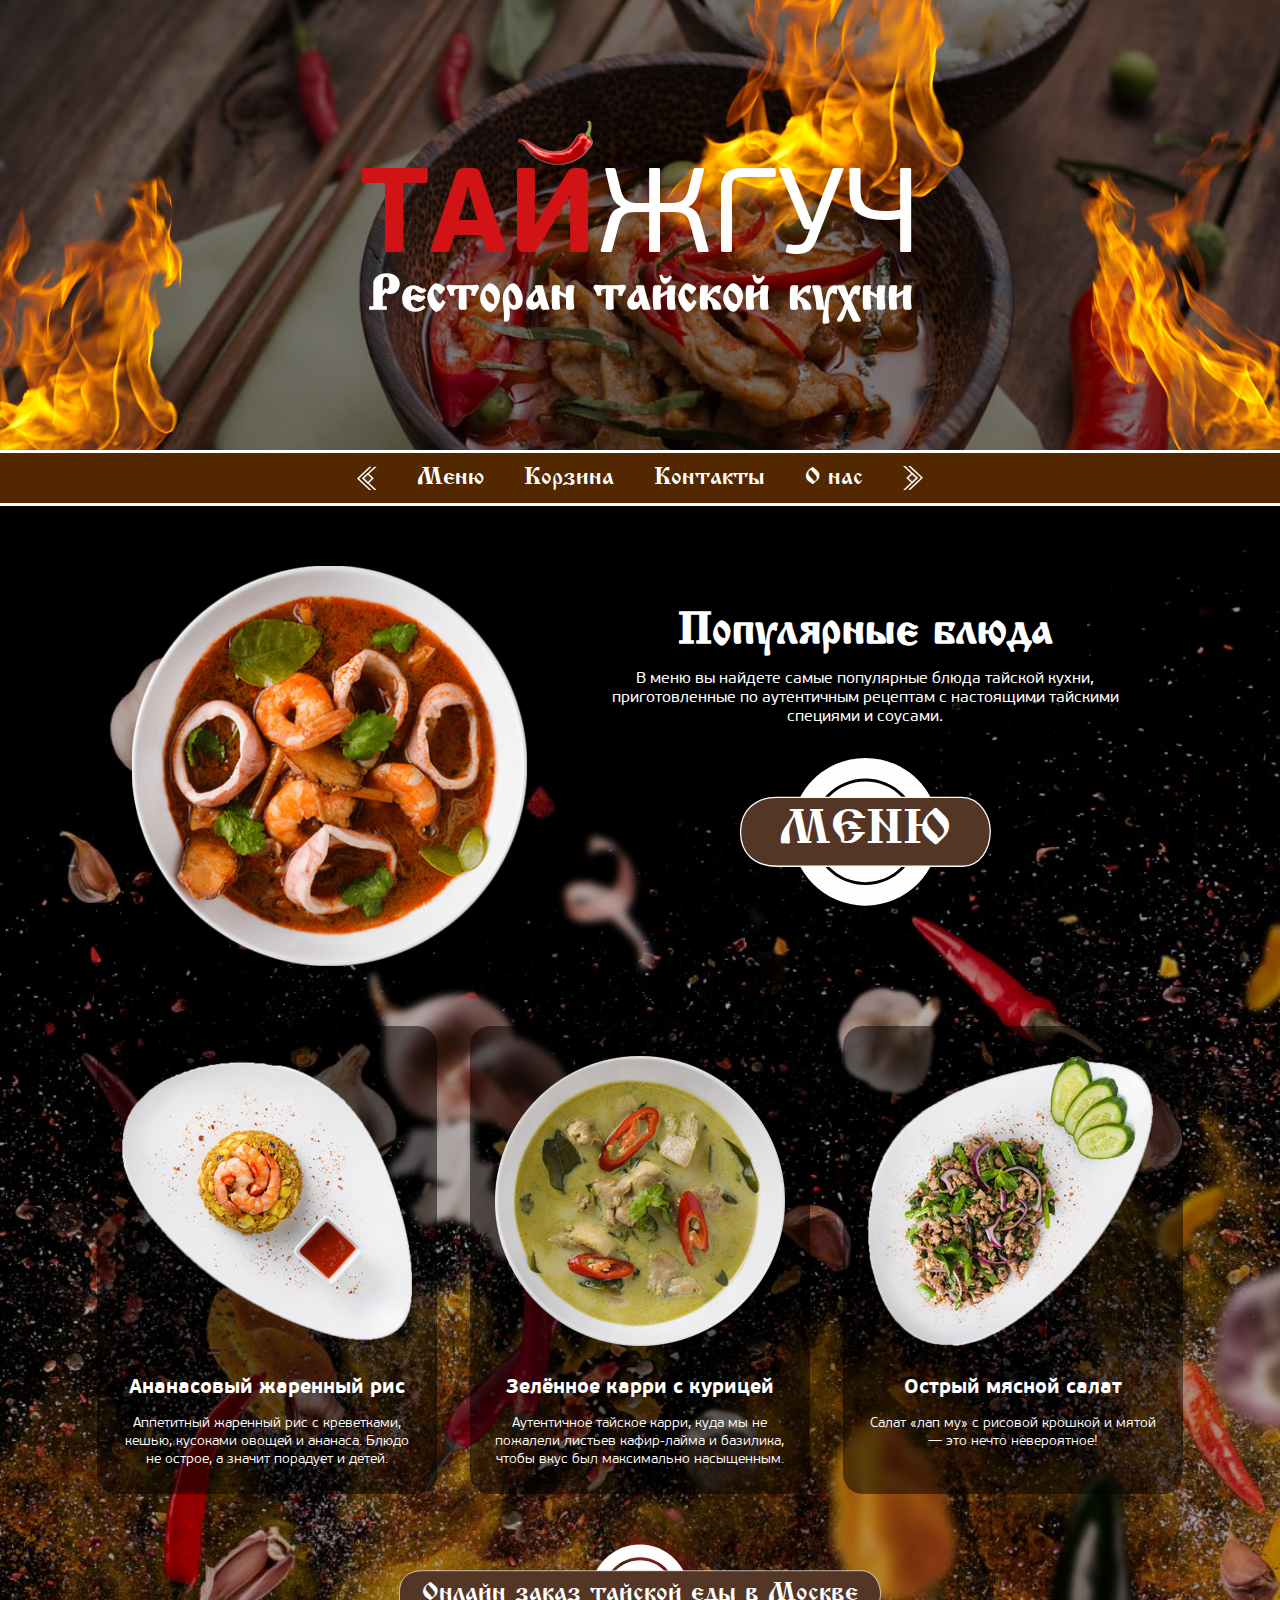
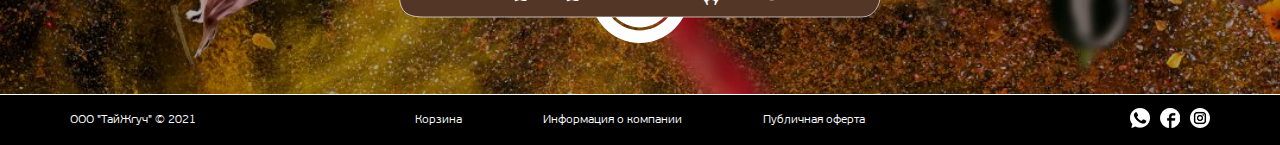
<file: index.html>
<!DOCTYPE html>
<html lang="en">
<head>
    <meta charset="UTF-8"/>
    <meta http-equiv="X-UA-Compatible" content="IE=edge"/>
    <meta name="viewport" content="width=device-width, initial-scale=1.0"/>
    <title>ТайЖгуч - Ресторан тайской кухни в Москве</title>
    <meta name="description" content="Расположение тайского ресторана «ТайЖгуч». Москва, Ветошный переулок дом 9, Торговый центр «Никольский пассаж». Станции метро: «Площадь Революции», «Китай-город», «Охотный ряд». Доставка тайской еды в Москве. Настоящая тайская кухня, близко как никогда."/>
    <meta name="keywords" content="тайжгуч, меню, блюда, доставка, ресторан, контакты" />
    <meta property="og:title" content="Ресторан тайской кухни в Москве"/>
    <meta property="og:description" content="В меню вы найдете самые популярные блюда тайской кухни, приготовленные по аутентичным рецептам с настоящими тайскими специями и соусами."/>
    <meta property="og:site_name" content="ТайЖгуч - Ресторан тайской кухни в Москве"/>
    <meta property="og:image" content="https://raw.githubusercontent.com/MrMehanix/MrMehanix.github.io/master/images/meta_image.jpg"/>
    <meta property="og:image:width" content="1200"/>
    <meta property="og:image:height" content="630"/>
    <meta property="og:type" content="website"/>
    <meta property="og:url" content="https://MrMehanix.github.io/"/>

    <link href = "css/index.css" type="text/css" rel="stylesheet"/>

    <meta name="yandex-verification" content="b5db0304ebdcf7b5" />

    <!-- Yandex.Metrika counter -->
    <script type="text/javascript">
        (function(m,e,t,r,i,k,a){m[i]=m[i]||function(){(m[i].a=m[i].a||[]).push(arguments)};
        m[i].l=1*new Date();k=e.createElement(t),a=e.getElementsByTagName(t)[0],k.async=1,k.src=r,a.parentNode.insertBefore(k,a)})
        (window, document, "script", "https://mc.yandex.ru/metrika/tag.js", "ym");
    
        ym(78086656, "init", {
            clickmap:true,
            trackLinks:true,
            accurateTrackBounce:true,
            webvisor:true
        });
    </script>
    <noscript><div><img src="https://mc.yandex.ru/watch/78086656" style="position:absolute; left:-9999px;" alt="" /></div></noscript>
    <!-- /Yandex.Metrika counter -->

    <!-- Global site tag (gtag.js) - Google Analytics -->
    <script async src="https://www.googletagmanager.com/gtag/js?id=G-5TGDV4B02F"></script>
    <script>
    window.dataLayer = window.dataLayer || [];
    function gtag(){dataLayer.push(arguments);}
    gtag('js', new Date());

    gtag('config', 'G-5TGDV4B02F');
    </script>
    <!-- /Global site tag (gtag.js) - Google Analytics -->
</head>
<body>
    <!-- Шапка -->

    <div class="block" id="headerBlock">
        <div class="blackFilter">
            <img class="fire_1" src="images/fire_1.png" alt="Огонь png" title="Огонь">
            <img class="fire_2" src="images/fire_2.png" alt="Огонь png" title="Огонь">
            <img class="fire_3" src="images/fire_3.png" alt="Огонь png" title="Огонь">
            <div class="wrapper">
                <a href="index.html">
                    <img src="images/pepper.png" alt="Перец" title="Перец">
                    <div class="headerText">ТАИ<span class="headerText-alt">ЖГУЧ</span></div>
                </a>
                <h1 class="headerDescription niceText">
                    Ресторан тайской кухни
                </h1>
            </div>
        </div>
    </div>

    <!-- Навигация -->

    <div class="block" id="nav">
        <div class="wrapper">
            <img src="images/kavichka.svg" alt="Кавычка-ёлочка" title="Кавычка-ёлочка">
            <a href="menu.html">Меню</a>
            <a href="cart.html">Корзина</a>
            <a href="contacts.html">Контакты</a>
            <a href="about.html">О нас</a>
            <img src="images/kavichka.svg" alt="Кавычка-ёлочка" title="Кавычка-ёлочка">
        </div>
    </div>

    <!-- Основной контент -->

    <div class="block" id="mainBlock">
        <div class="blackFilter">
            <div class="wrapper">
                <div class="popular">
                    <img src="images/tomyam.png" alt="Суп 'Том Ям'" title="Суп 'Том Ям'">
                    <div class="popularContainer">
                        <h2 class="header">Популярные блюда</h2>
                        <div class="description">
                            В меню вы найдете самые популярные блюда тайской кухни,
                            приготовленные по аутентичным рецептам с настоящими тайскими
                            специями и соусами.
                        </div>
                        <a class="button header" href="menu.html">
                            <div class="header">МЕНЮ</div>
                        </a>
                    </div>
                </div>
                <div class="cardsWrapper">
                    <div class="card">
                        <img src="images/ananas.png" alt="Ананасовый жаренный рис" title="Ананасовый жаренный рис">
                        <div class="cardHeader">Ананасовый жаренный рис</div>
                        <div class="cardDescriptor">
                            Аппетитный жаренный рис с креветками, кешью,
                            кусоками овощей и ананаса. Блюдо не острое,
                            а значит порадует и детей.
                        </div>
                    </div>
                    <div class="card">
                        <img src="images/karri.png" alt="Зелённое карри с курицей" title="Зелённое карри с курицей">
                        <div class="cardHeader">Зелённое карри с курицей</div>
                        <div class="cardDescriptor">
                            Аутентичное тайское карри, куда мы не пожалели
                            листьев кафир-лайма и базилика, чтобы вкус
                            был максимально насыщенным.
                        </div>
                    </div>
                    <div class="card">
                        <img src="images/salat.png" alt="Салат «лап му» с рисовой крошкой и мятой — это нечто невероятное!" title="Острый мясной салат">
                        <div class="cardHeader">Острый мясной салат</div>
                        <div class="cardDescriptor">
                            Салат «лап му» с рисовой крошкой и мятой — это нечто невероятное!
                        </div>
                    </div>
                </div>
                <a class="button" href="delivery.html">
                    <div class="header">Онлайн заказ тайской еды в Москве</div>
                </a>
            </div>
        </div>
    </div>

    <!-- Футер -->

    <footer class="block" id="footer">
        <div class="wrapper">
            <div class="info"> ООО "ТайЖгуч" © 2021</div>
            <div class="links">
                <a href="cart.html">Корзина</a>
                <a href="contacts.html">Информация о компании</a>
                <a href="oferta.html">Публичная оферта</a>
            </div>
            <div class="shares">
                <a href="https://api.whatsapp.com/send?phone=66848722727">
                    <img src="images/whatsapp.png" alt="WhatsApp" title="WhatsApp">
                </a>
                <a href="https://www.instagram.com/thaizhguch/">
                    <img src="images/facebook.png" alt="Facebook" title="Facebook">
                </a>
                <a href="https://www.instagram.com/thaizhguch/">
                    <img src="images/inst.png" alt="Instagram" title="Instagram">
                </a>
            </div>
        </div>
    </footer>
</body>
</html>
</file>
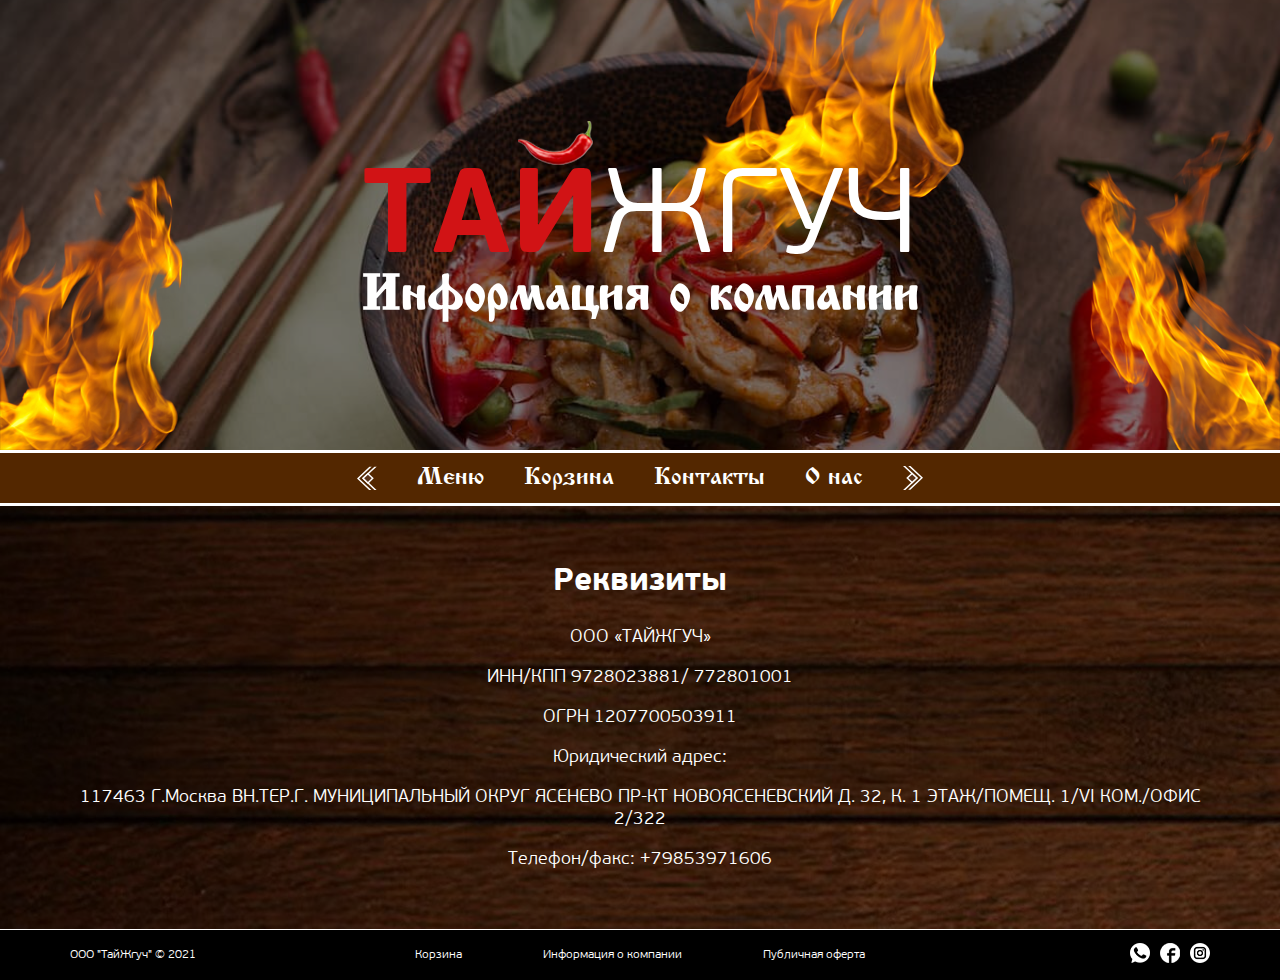
<file: about.html>
<!DOCTYPE html>
<html lang="en" prefix="og: http://ogp.me/ns#">
<head>
    <meta charset="UTF-8">
    <meta http-equiv="X-UA-Compatible" content="IE=edge">
    <meta name="viewport" content="width=device-width, initial-scale=1.0">
    <title>ТайЖгуч - Информация о компании</title>
    <meta name="description" content="Реквизиты: ООО «ТАЙЖГУЧ»; ИНН/КПП 9728023881/ 772801001; ОГРН 1207700503911; Юридический адрес: 117463 Г.Москва ВН.ТЕР.Г. МУНИЦИПАЛЬНЫЙ ОКРУГ ЯСЕНЕВО ПР-КТ НОВОЯСЕНЕВСКИЙ Д. 32, К. 1 ЭТАЖ/ПОМЕЩ. 1/VI КОМ./ОФИС 2/322 Телефон/факс: +79853971606">
    <meta name="keywords" content="тайжгуч, меню, блюда, доставка, ресторан, контакты" />
    <meta property="og:title" content="Ресторан тайской кухни в Москве"/>
    <meta property="og:description" content="В меню вы найдете самые популярные блюда тайской кухни, приготовленные по аутентичным рецептам с настоящими тайскими специями и соусами."/>
    <meta property="og:site_name" content="ТайЖгуч - Ресторан тайской кухни в Москве"/>
    <meta property="og:image" content="https://raw.githubusercontent.com/MrMehanix/MrMehanix.github.io/master/images/meta_image.jpg"/>
    <meta property="og:image:width" content="1200"/>
    <meta property="og:image:height" content="630"/>
    <meta property="og:type" content="website"/>
    <meta property="og:url" content="https://MrMehanix.github.io/"/>

    <link href = "css/about.css" type="text/css" rel="stylesheet">

    <meta name="yandex-verification" content="b5db0304ebdcf7b5" />

    <!-- Yandex.Metrika counter -->
    <script type="text/javascript" >
        (function(m,e,t,r,i,k,a){m[i]=m[i]||function(){(m[i].a=m[i].a||[]).push(arguments)};
        m[i].l=1*new Date();k=e.createElement(t),a=e.getElementsByTagName(t)[0],k.async=1,k.src=r,a.parentNode.insertBefore(k,a)})
        (window, document, "script", "https://mc.yandex.ru/metrika/tag.js", "ym");
    
        ym(78086656, "init", {
            clickmap:true,
            trackLinks:true,
            accurateTrackBounce:true,
            webvisor:true
        });
    </script>
    <noscript><div><img src="https://mc.yandex.ru/watch/78086656" style="position:absolute; left:-9999px;" alt="" /></div></noscript>
    <!-- /Yandex.Metrika counter -->

    <!-- Global site tag (gtag.js) - Google Analytics -->
    <script async src="https://www.googletagmanager.com/gtag/js?id=G-5TGDV4B02F"></script>
    <script>
    window.dataLayer = window.dataLayer || [];
    function gtag(){dataLayer.push(arguments);}
    gtag('js', new Date());

    gtag('config', 'G-5TGDV4B02F');
    </script>
    <!-- /Global site tag (gtag.js) - Google Analytics -->
</head>
<body>

    <!-- Шапка -->

    <div class="block" id="headerBlock">
        <div class="blackFilter">
            <img class="fire_1" src="images/fire_1.png" alt="Огонь png" title="Огонь">
            <img class="fire_2" src="images/fire_2.png" alt="Огонь png" title="Огонь">
            <img class="fire_3" src="images/fire_3.png" alt="Огонь png" title="Огонь">
            <div class="wrapper">
                <a href="index.html">
                    <img src="images/pepper.png" alt="Перец" title="Перец">
                    <div class="headerText">ТАИ<span class="headerText-alt">ЖГУЧ</span></div>
                </a>
                <h1 class="headerDescription niceText">
                    Информация о компании
                </h1>
            </div>
        </div>
    </div>

    <!-- Навигация -->

    <div class="block" id="nav">
        <div class="wrapper">
            <img src="images/kavichka.svg" alt="Кавычка-ёлочка" title="Кавычка-ёлочка">
            <a href="menu.html">Меню</a>
            <a href="cart.html">Корзина</a>
            <a href="contacts.html">Контакты</a>
            <a href="about.html">О нас</a>
            <img src="images/kavichka.svg" alt="Кавычка-ёлочка" title="Кавычка-ёлочка">
        </div>
    </div>

    <!-- Основной блок -->

    <div class="block" id="mainBlock">
        <div class="blackFilter">
            <div class="wrapper">
                <div class="section">
                    <h2 class="sectionName">Реквизиты</h2>
                    <p>ООО «ТАЙЖГУЧ»</p>
                    <p>ИНН/КПП 9728023881/ 772801001</p>
                    <p>ОГРН 1207700503911</p>
                    <p>Юридический адрес:</p>
                    <p>117463 Г.Москва ВН.ТЕР.Г. МУНИЦИПАЛЬНЫЙ ОКРУГ ЯСЕНЕВО ПР-КТ НОВОЯСЕНЕВСКИЙ Д. 32, К. 1 ЭТАЖ/ПОМЕЩ. 1/VI КОМ./ОФИС 2/322</p>
                    <p>Телефон/факс: +79853971606</p>
                </div>
            </div>
        </div>
    </div>

    <!-- Футер -->

    <footer class="block" id="footer">
        <div class="wrapper">
            <div class="info"> ООО "ТайЖгуч" © 2021</div>
            <div class="links">
                <a href="cart.html">Корзина</a>
                <a href="contacts.html">Информация о компании</a>
                <a href="oferta.html">Публичная оферта</a>
            </div>
            <div class="shares">
                <a href="https://api.whatsapp.com/send?phone=66848722727">
                    <img src="images/whatsapp.png" alt="WhatsApp" title="WhatsApp">
                </a>
                <a href="https://www.instagram.com/thaizhguch/">
                    <img src="images/facebook.png" alt="Facebook" title="Facebook">
                </a>
                <a href="https://www.instagram.com/thaizhguch/">
                    <img src="images/inst.png" alt="Instagram" title="Instagram">
                </a>
            </div>
        </div>
    </footer>
</body>
</html>
</file>
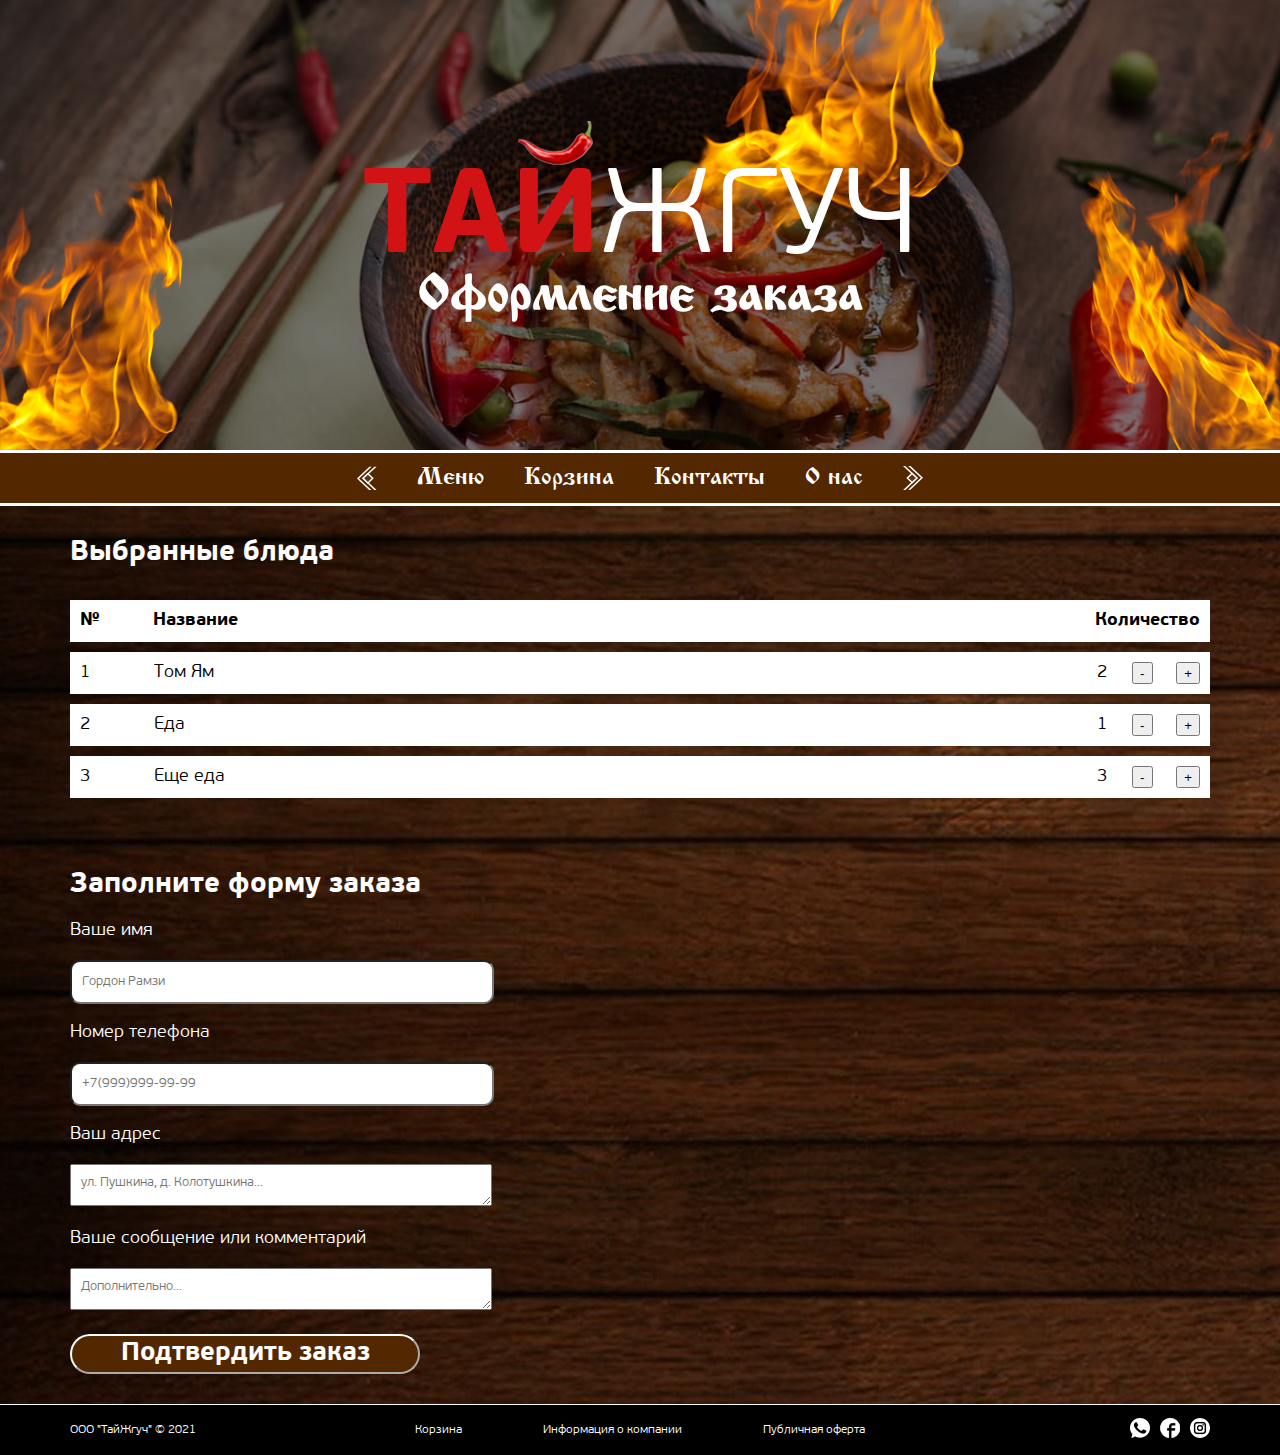
<file: cart.html>
<!DOCTYPE html>
<html lang="en" prefix="og: http://ogp.me/ns#">
<head>
    <meta charset="UTF-8">
    <meta http-equiv="X-UA-Compatible" content="IE=edge">
    <meta name="viewport" content="width=device-width, initial-scale=1.0">
    <title>ТайЖгуч - Корзина</title>
    <meta name="keywords" content="тайжгуч, меню, блюда, доставка, ресторан, контакты" />
    <meta property="og:title" content="Ресторан тайской кухни в Москве"/>
    <meta property="og:description" content="В меню вы найдете самые популярные блюда тайской кухни, приготовленные по аутентичным рецептам с настоящими тайскими специями и соусами."/>
    <meta property="og:site_name" content="ТайЖгуч - Ресторан тайской кухни в Москве"/>
    <meta property="og:image" content="https://raw.githubusercontent.com/MrMehanix/MrMehanix.github.io/master/images/meta_image.jpg"/>
    <meta property="og:image:width" content="1200"/>
    <meta property="og:image:height" content="630"/>
    <meta property="og:type" content="website"/>
    <meta property="og:url" content="https://MrMehanix.github.io/"/>

    <link href = "css/cart.css" type="text/css" rel="stylesheet">

    <meta name="yandex-verification" content="b5db0304ebdcf7b5" />

    <!-- Yandex.Metrika counter -->
    <script type="text/javascript" >
        (function(m,e,t,r,i,k,a){m[i]=m[i]||function(){(m[i].a=m[i].a||[]).push(arguments)};
        m[i].l=1*new Date();k=e.createElement(t),a=e.getElementsByTagName(t)[0],k.async=1,k.src=r,a.parentNode.insertBefore(k,a)})
        (window, document, "script", "https://mc.yandex.ru/metrika/tag.js", "ym");
    
        ym(78086656, "init", {
            clickmap:true,
            trackLinks:true,
            accurateTrackBounce:true,
            webvisor:true
        });
    </script>
    <noscript><div><img src="https://mc.yandex.ru/watch/78086656" style="position:absolute; left:-9999px;" alt="" /></div></noscript>
    <!-- /Yandex.Metrika counter -->

    <!-- Global site tag (gtag.js) - Google Analytics -->
    <script async src="https://www.googletagmanager.com/gtag/js?id=G-5TGDV4B02F"></script>
    <script>
    window.dataLayer = window.dataLayer || [];
    function gtag(){dataLayer.push(arguments);}
    gtag('js', new Date());

    gtag('config', 'G-5TGDV4B02F');
    </script>
    <!-- /Global site tag (gtag.js) - Google Analytics -->
</head>
<body>

    <!-- Шапка -->

    <div class="block" id="headerBlock">
        <div class="blackFilter">
            <img class="fire_1" src="images/fire_1.png" alt="Огонь png" title="Огонь">
            <img class="fire_2" src="images/fire_2.png" alt="Огонь png" title="Огонь">
            <img class="fire_3" src="images/fire_3.png" alt="Огонь png" title="Огонь">
            <div class="wrapper">
                <a href="index.html">
                    <img src="images/pepper.png" alt="Перец" title="Перец">
                    <div class="headerText">ТАИ<span class="headerText-alt">ЖГУЧ</span></div>
                </a>
                <h1 class="headerDescription niceText">
                    Оформление заказа
                </h1>
            </div>
        </div>
    </div>

    <!-- Навигация -->

    <div class="block" id="nav">
        <div class="wrapper">
            <img src="images/kavichka.svg" alt="Кавычка-ёлочка" title="Кавычка-ёлочка">
            <a href="menu.html">Меню</a>
            <a href="cart.html">Корзина</a>
            <a href="contacts.html">Контакты</a>
            <a href="about.html">О нас</a>
            <img src="images/kavichka.svg" alt="Кавычка-ёлочка" title="Кавычка-ёлочка">
        </div>
    </div>

    <!-- Основной блок -->

    <div class="block" id="mainBlock">
        <div class="blackFilter">
            <div class="wrapper">
                <form action="submit">
                    <h2>Выбранные блюда</h2>
                    <div class="itemsWrapper">
                        <div class="item">
                            <div class="itemNumber">№</div>
                            <div class="itemName">Название</div>
                            <div class="itemCount">Количество</div>
                        </div>
                        <div class="item">
                            <div class="itemNumber">1</div>
                            <div class="itemName">Том Ям</div>
                            <div class="itemCount">2</div>
                            <button class="itemMinus">-</button>
                            <button class="itemPlus">+</button>
                        </div>
                        <div class="item">
                            <div class="itemNumber">2</div>
                            <div class="itemName">Еда</div>
                            <div class="itemCount">1</div>
                            <button class="itemMinus">-</button>
                            <button class="itemPlus">+</button>
                        </div>
                        <div class="item">
                            <div class="itemNumber">3</div>
                            <div class="itemName">Еще еда</div>
                            <div class="itemCount">3</div>
                            <button class="itemMinus">-</button>
                            <button class="itemPlus">+</button>
                        </div>
                    </div>

                    <div class="contactWrapper">
                        <h2>Заполните форму заказа</h2>
                        <div class="field" tabindex="1">
                            <p>
                                Ваше имя
                            </p>
                            <input name="username" type="text" placeholder="Гордон Рамзи" required>
                        </div>
                        <div class="field" tabindex="2">
                            <p for="phone">
                                Номер телефона
                            </p>
                            <input name="phone" type="tel" placeholder="+7(999)999-99-99" required>
                        </div>
                        <div class="field" tabindex="3">
                            <p for="message">
                                Ваш адрес
                            </p>
                            <textarea name="message" placeholder="ул. Пушкина, д. Колотушкина..."></textarea>
                        </div>
                        <div class="field" tabindex="4">
                            <p for="message">
                                Ваше сообщение или комментарий
                            </p>
                            <textarea name="message" placeholder="Дополнительно..."></textarea>
                        </div>
                        <button class="submit" type="sumbit">Подтвердить заказ</button>
                    </div>
                </form>
            </div>
        </div>
    </div>

    <!-- Футер -->

    <footer class="block" id="footer">
        <div class="wrapper">
            <div class="info"> ООО "ТайЖгуч" © 2021</div>
            <div class="links">
                <a href="cart.html">Корзина</a>
                <a href="contacts.html">Информация о компании</a>
                <a href="oferta.html">Публичная оферта</a>
            </div>
            <div class="shares">
                <a href="https://api.whatsapp.com/send?phone=66848722727">
                    <img src="images/whatsapp.png" alt="WhatsApp" title="WhatsApp">
                </a>
                <a href="https://www.instagram.com/thaizhguch/">
                    <img src="images/facebook.png" alt="Facebook" title="Facebook">
                </a>
                <a href="https://www.instagram.com/thaizhguch/">
                    <img src="images/inst.png" alt="Instagram" title="Instagram">
                </a>
            </div>
        </div>
    </footer>
</body>
</html>
</file>
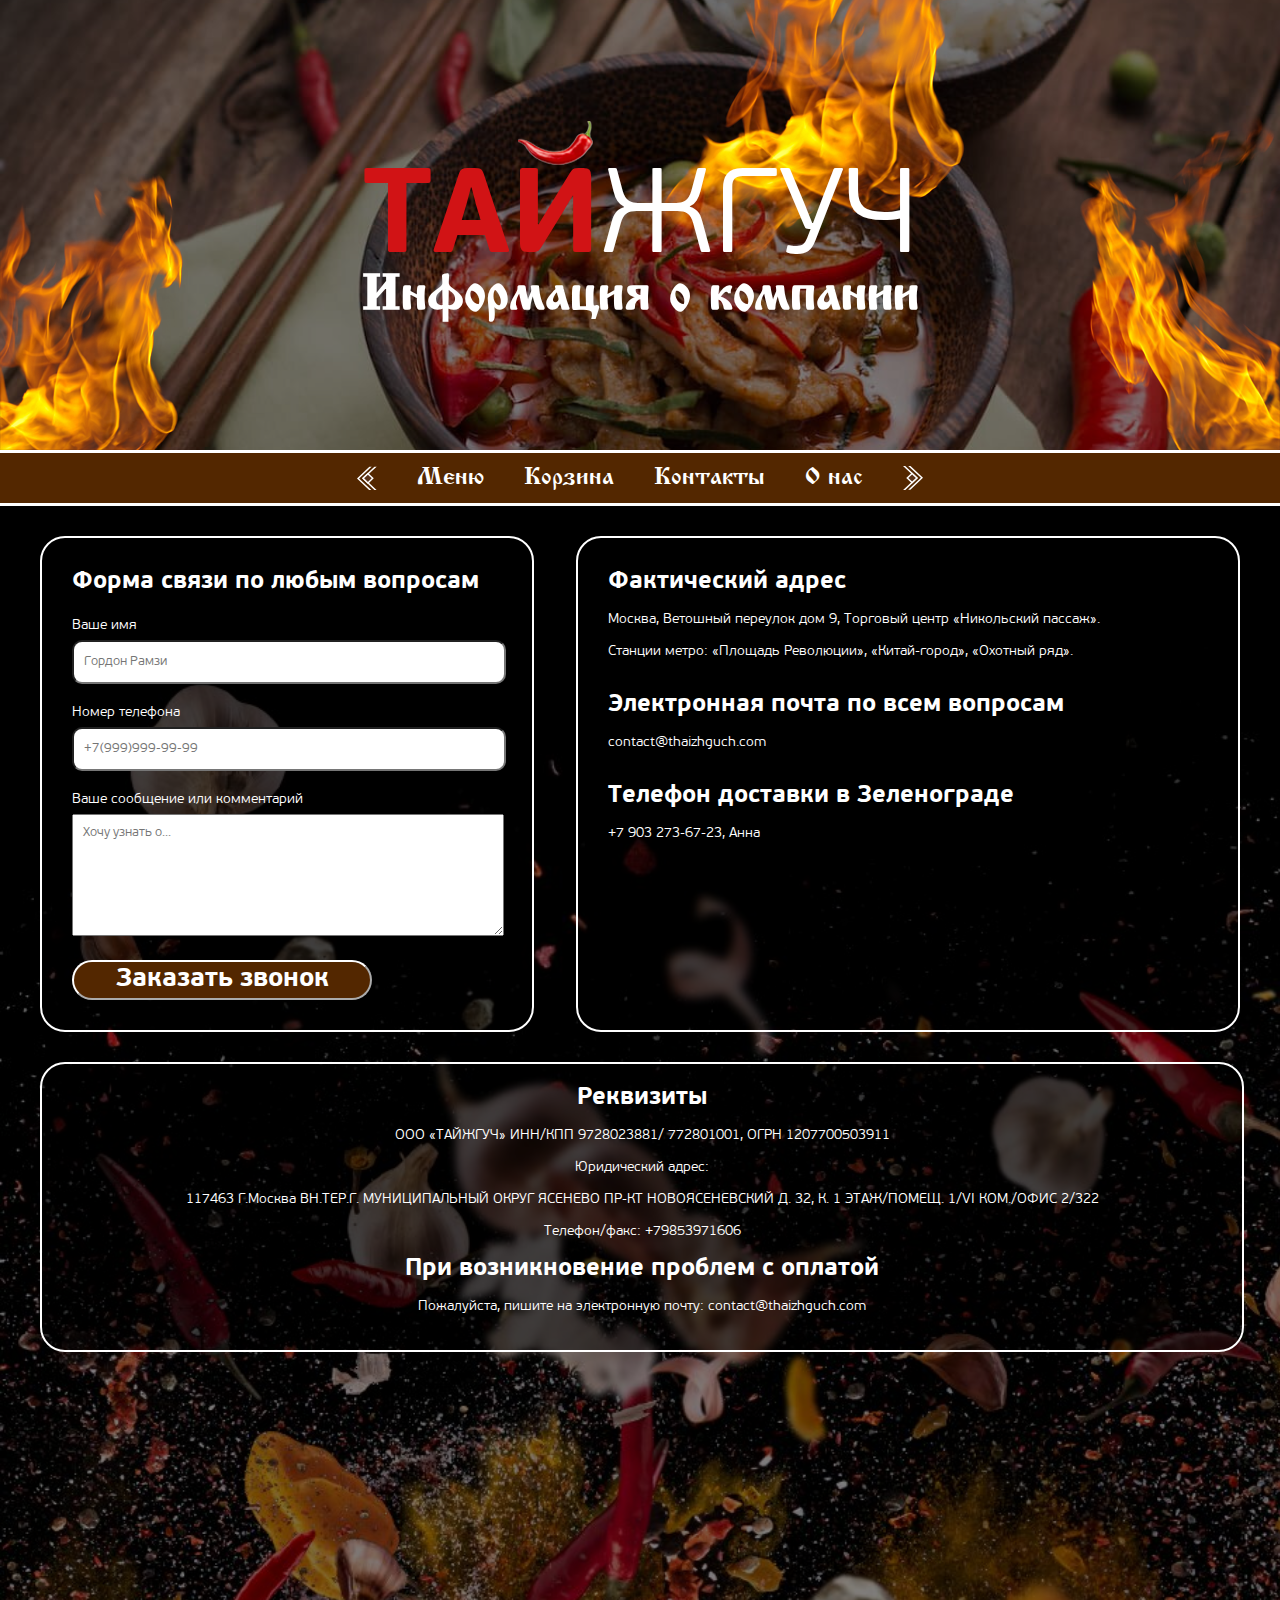
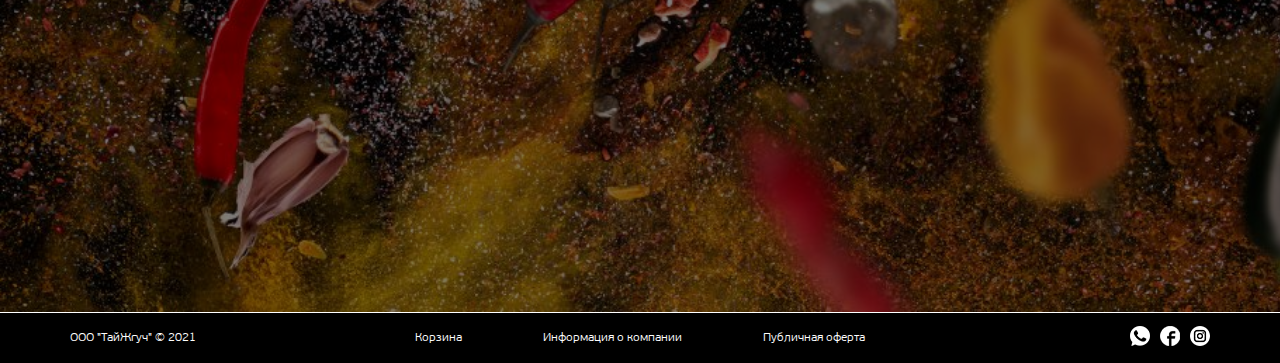
<file: contacts.html>
<!DOCTYPE html>
<html lang="en" prefix="og: http://ogp.me/ns#">
<head>
    <meta charset="UTF-8">
    <meta http-equiv="X-UA-Compatible" content="IE=edge">
    <meta name="viewport" content="width=device-width, initial-scale=1.0">
    <title>ТайЖгуч - Контакты ресторана тайской кухни</title>
    <meta name="description" content="Расположение тайского ресторана «ТайЖгуч». Москва, Ветошный переулок дом 9, Торговый центр «Никольский пассаж». Станции метро: «Площадь Революции», «Китай-город», «Охотный ряд». Доставка тайской еды в Москве. Настоящая тайская кухня, близко как никогда.">
    <meta name="keywords" content="тайжгуч, меню, блюда, доставка, ресторан, контакты" />
    <meta property="og:title" content="Ресторан тайской кухни в Москве"/>
    <meta property="og:description" content="В меню вы найдете самые популярные блюда тайской кухни, приготовленные по аутентичным рецептам с настоящими тайскими специями и соусами."/>
    <meta property="og:site_name" content="ТайЖгуч - Ресторан тайской кухни в Москве"/>
    <meta property="og:image" content="https://raw.githubusercontent.com/MrMehanix/MrMehanix.github.io/master/images/meta_image.jpg"/>
    <meta property="og:image:width" content="1200"/>
    <meta property="og:image:height" content="630"/>
    <meta property="og:type" content="website"/>
    <meta property="og:url" content="https://MrMehanix.github.io/"/>

    <link href = "css/contacts.css" type="text/css" rel="stylesheet">

    <meta name="yandex-verification" content="b5db0304ebdcf7b5" />

    <!-- Yandex.Metrika counter -->
    <script type="text/javascript" >
        (function(m,e,t,r,i,k,a){m[i]=m[i]||function(){(m[i].a=m[i].a||[]).push(arguments)};
        m[i].l=1*new Date();k=e.createElement(t),a=e.getElementsByTagName(t)[0],k.async=1,k.src=r,a.parentNode.insertBefore(k,a)})
        (window, document, "script", "https://mc.yandex.ru/metrika/tag.js", "ym");
    
        ym(78086656, "init", {
            clickmap:true,
            trackLinks:true,
            accurateTrackBounce:true,
            webvisor:true
        });
    </script>
    <noscript><div><img src="https://mc.yandex.ru/watch/78086656" style="position:absolute; left:-9999px;" alt="" /></div></noscript>
    <!-- /Yandex.Metrika counter -->

    <!-- Global site tag (gtag.js) - Google Analytics -->
    <script async src="https://www.googletagmanager.com/gtag/js?id=G-5TGDV4B02F"></script>
    <script>
    window.dataLayer = window.dataLayer || [];
    function gtag(){dataLayer.push(arguments);}
    gtag('js', new Date());

    gtag('config', 'G-5TGDV4B02F');
    </script>
    <!-- /Global site tag (gtag.js) - Google Analytics -->
</head>
<body>

    <!-- Шапка -->

    <div class="block" id="headerBlock">
        <div class="blackFilter">
            <img class="fire_1" src="images/fire_1.png" alt="Огонь png" title="Огонь">
            <img class="fire_2" src="images/fire_2.png" alt="Огонь png" title="Огонь">
            <img class="fire_3" src="images/fire_3.png" alt="Огонь png" title="Огонь">
            <div class="wrapper">
                <a href="index.html">
                    <img src="images/pepper.png" alt="Перец" title="Перец">
                    <div class="headerText">ТАИ<span class="headerText-alt">ЖГУЧ</span></div>
                </a>
                <h1 class="headerDescription niceText">
                    Информация о компании
                </h1>
            </div>
        </div>
    </div>

    <!-- Навигация -->

    <div class="block" id="nav">
        <div class="wrapper">
            <img src="images/kavichka.svg" alt="Кавычка-ёлочка" title="Кавычка-ёлочка">
            <a href="menu.html">Меню</a>
            <a href="cart.html">Корзина</a>
            <a href="contacts.html">Контакты</a>
            <a href="about.html">О нас</a>
            <img src="images/kavichka.svg" alt="Кавычка-ёлочка" title="Кавычка-ёлочка">
        </div>
    </div>

    <!-- Основной блок -->

    <div class="block" id="mainBlock">
        <div class="blackFilter">
            <div class="wrapper">
                <div class="contacts_wrapper">
                    <form action="submit">
                        <h3>Форма связи по любым вопросам</h3>
                        <div class="field" tabindex="1">
                            <p>
                                Ваше имя
                            </p>
                            <input name="username" type="text" placeholder="Гордон Рамзи" required>
                        </div>
                        <div class="field" tabindex="2">
                            <p for="phone">
                                Номер телефона
                            </p>
                            <input name="phone" type="tel" placeholder="+7(999)999-99-99" required>
                        </div>
                        <div class="field" tabindex="3">
                            <p for="message">
                                Ваше сообщение или комментарий
                            </p>
                            <textarea name="message" placeholder="Хочу узнать о..."></textarea>
                        </div>
                        <button type="sumbit">Заказать звонок</button>
                    </form>
                    <div class="contacts">
                        <div class="object">
                            <h3>Фактический адрес</h3>
                            <p>Москва, Ветошный переулок дом 9, Торговый центр «Никольский пассаж».</p>
                            <p>Станции метро: «Площадь Революции», «Китай-город», «Охотный ряд».</p>
                        </div>
                        <div class="object">
                            <h3>Электронная почта по всем вопросам</h3>
                            <p>contact@thaizhguch.com</p>
                        </div>
                        <div class="object">
                            <h3>Телефон доставки в Зеленограде</h3>
                            <p>+7 903 273-67-23, Анна</p>
                        </div>
                    </div>
                </div>
                <div class="recvizits">
                    <h3>Реквизиты</h3>
                    <p>ООО «ТАЙЖГУЧ» ИНН/КПП 9728023881/ 772801001, ОГРН 1207700503911</p>
                    <p>Юридический адрес:</p>
                    <p>117463 Г.Москва ВН.ТЕР.Г. МУНИЦИПАЛЬНЫЙ ОКРУГ ЯСЕНЕВО ПР-КТ НОВОЯСЕНЕВСКИЙ Д. 32, К. 1 ЭТАЖ/ПОМЕЩ. 1/VI КОМ./ОФИС 2/322</p>
                    <p>Телефон/факс: +79853971606</p>

                    <h3>При возникновение проблем с оплатой</h3>
                    <p>Пожалуйста, пишите на электронную почту: contact@thaizhguch.com</p>
                </div> 
                <iframe src="https://yandex.ru/map-widget/v1/?um=constructor%3A143e14f6a3b336072e5b8762d804bab3372deca4dd80177d6a036f8835f4bd74&amp;source=constructor" width="100%" height="500" frameborder="0"></iframe>
            </div>
        </div>
    </div>

    <!-- Футер -->

    <footer class="block" id="footer">
        <div class="wrapper">
            <div class="info"> ООО "ТайЖгуч" © 2021</div>
            <div class="links">
                <a href="cart.html">Корзина</a>
                <a href="contacts.html">Информация о компании</a>
                <a href="oferta.html">Публичная оферта</a>
            </div>
            <div class="shares">
                <a href="https://api.whatsapp.com/send?phone=66848722727">
                    <img src="images/whatsapp.png" alt="WhatsApp" title="WhatsApp">
                </a>
                <a href="https://www.instagram.com/thaizhguch/">
                    <img src="images/facebook.png" alt="Facebook" title="Facebook">
                </a>
                <a href="https://www.instagram.com/thaizhguch/">
                    <img src="images/inst.png" alt="Instagram" title="Instagram">
                </a>
            </div>
        </div>
    </footer>
</body>
</html>
</file>
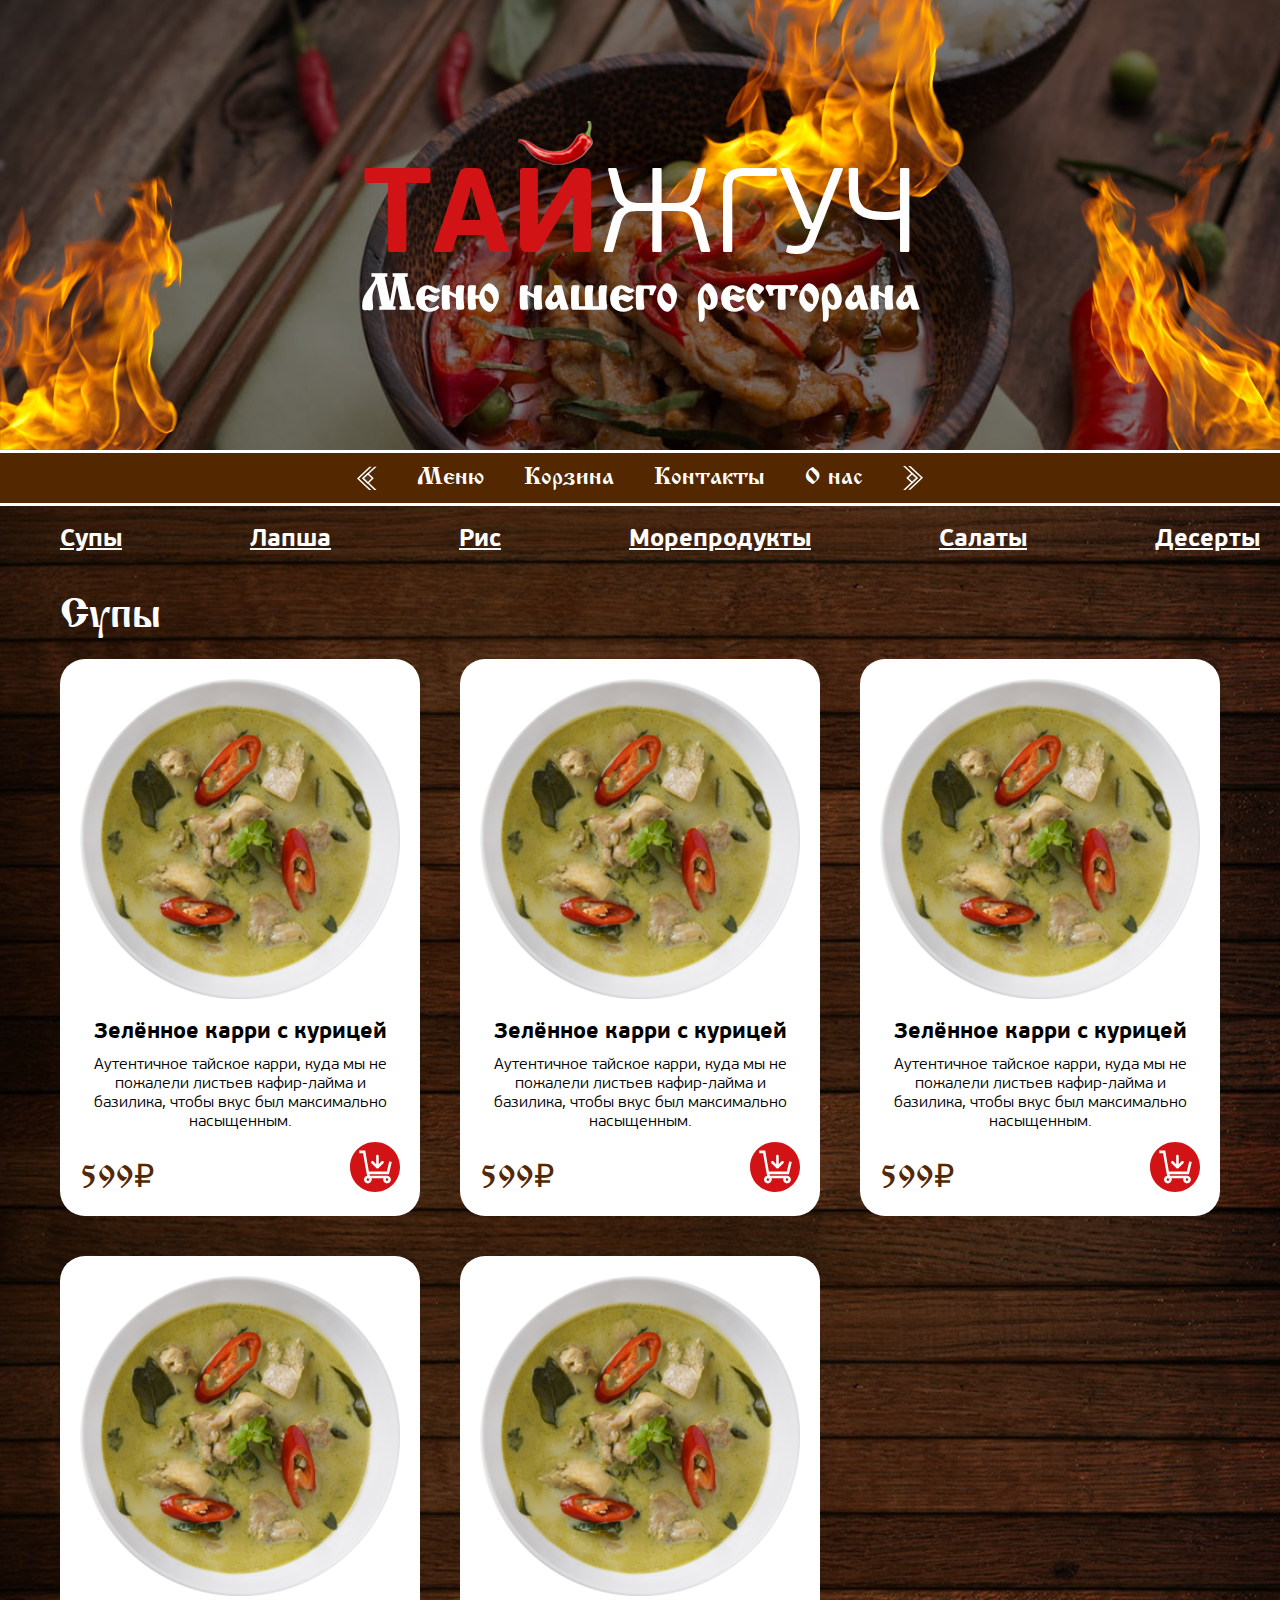
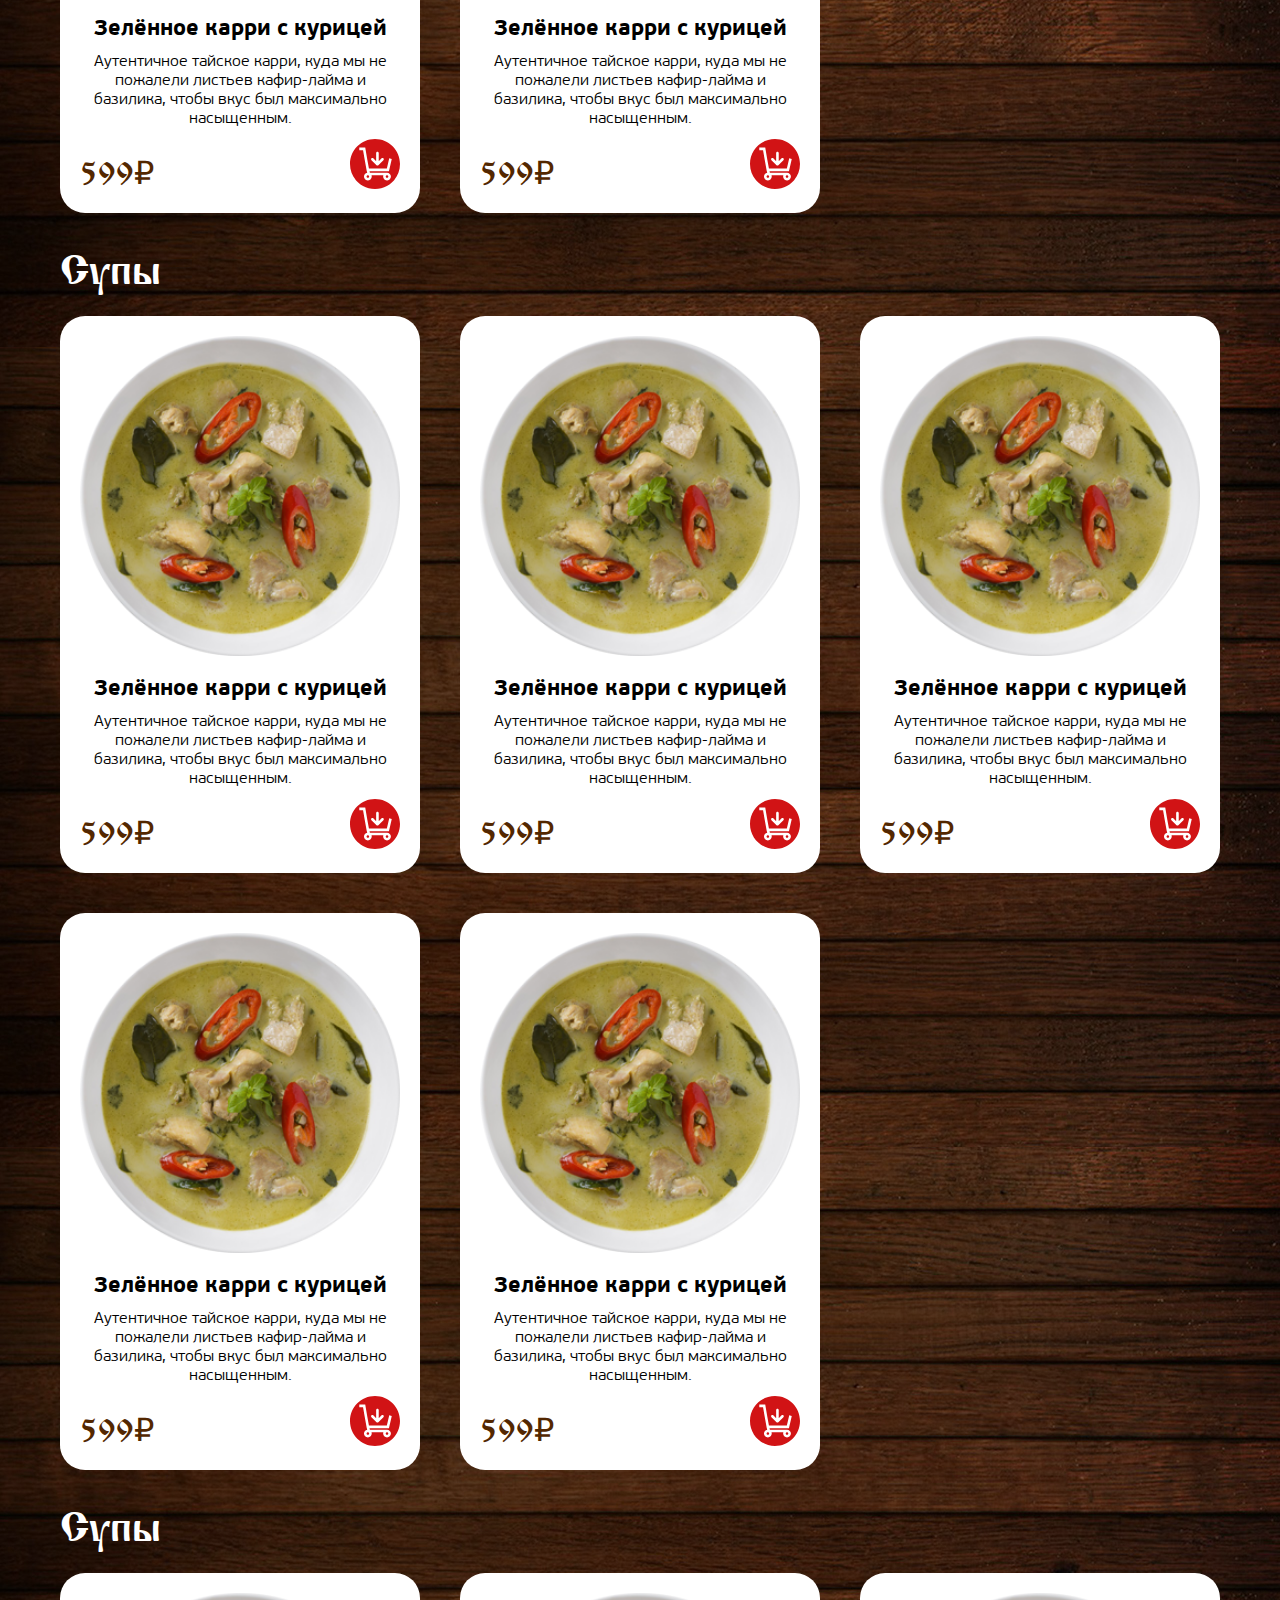
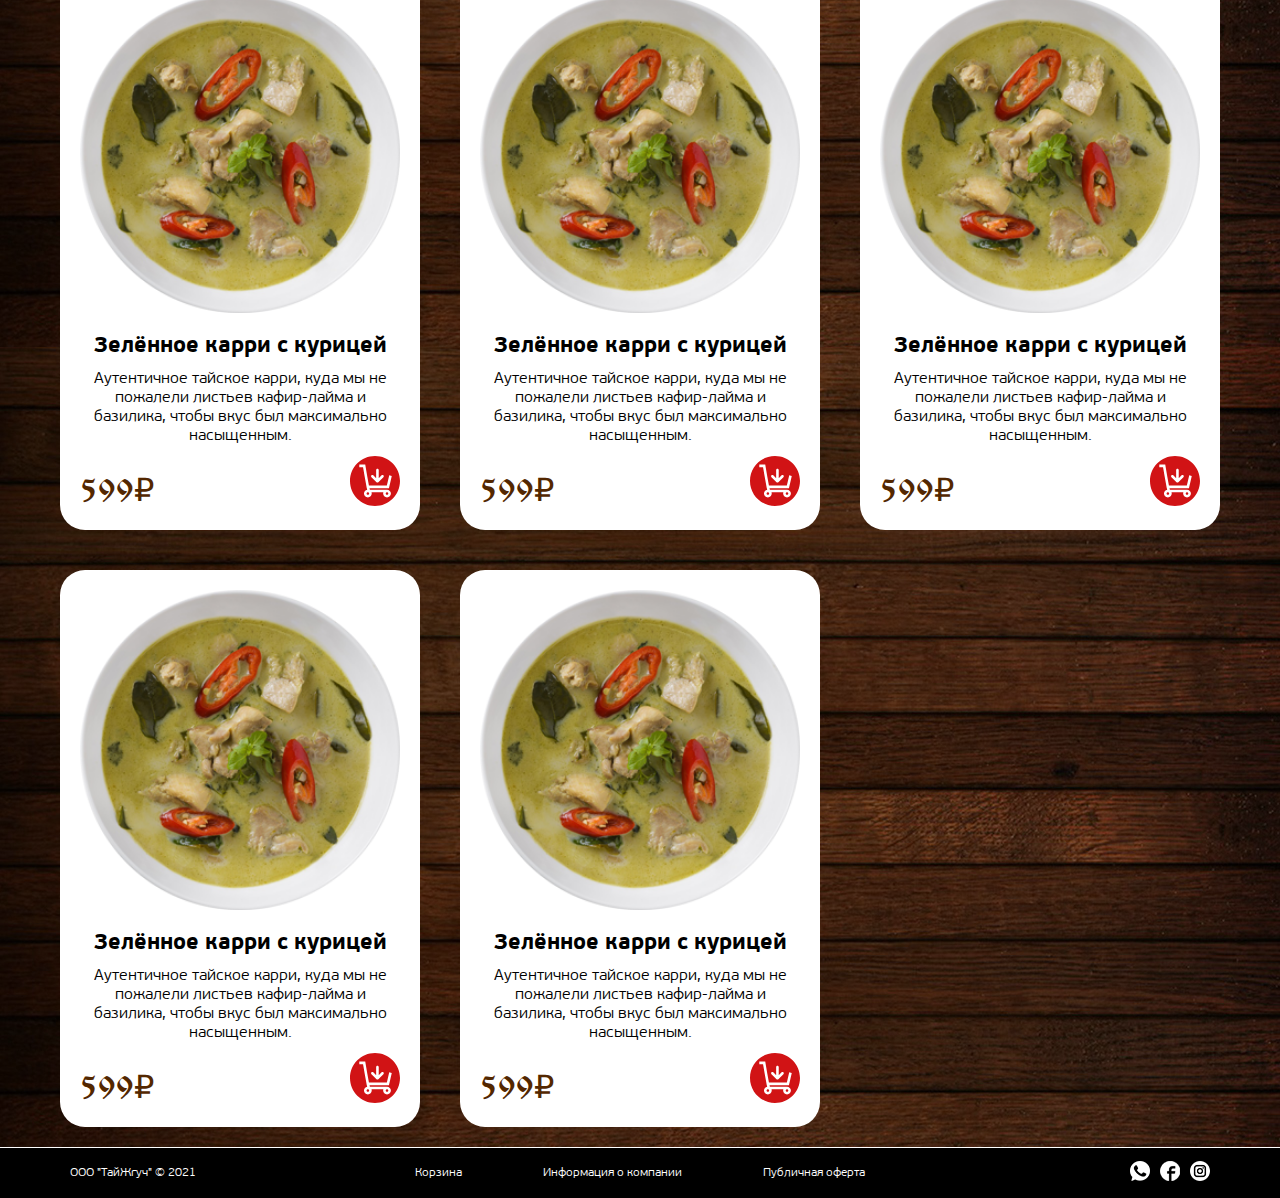
<file: menu.html>
<!DOCTYPE html>
<html lang="en" prefix="og: http://ogp.me/ns#">
<head>
    <meta charset="UTF-8">
    <meta http-equiv="X-UA-Compatible" content="IE=edge">
    <meta name="viewport" content="width=device-width, initial-scale=1.0">
    <title>ТайЖгуч - Меню ресторана тайской кухни</title>
    <meta name="description" content="В меню вы найдете самые популярные блюда тайской кухни, приготовленные по аутентичным рецептам с настоящими тайскими специями и соусами.">
    <meta name="keywords" content="тайжгуч, меню, блюда, доставка, ресторан, контакты" />
    <meta property="og:title" content="Ресторан тайской кухни в Москве"/>
    <meta property="og:description" content="В меню вы найдете самые популярные блюда тайской кухни, приготовленные по аутентичным рецептам с настоящими тайскими специями и соусами."/>
    <meta property="og:site_name" content="ТайЖгуч - Ресторан тайской кухни в Москве"/>
    <meta property="og:image" content="https://raw.githubusercontent.com/MrMehanix/MrMehanix.github.io/master/images/meta_image.jpg"/>
    <meta property="og:image:width" content="1200"/>
    <meta property="og:image:height" content="630"/>
    <meta property="og:type" content="website"/>
    <meta property="og:url" content="https://MrMehanix.github.io/"/>

    <link href = "css/menu.css" type="text/css" rel="stylesheet">

    <meta name="yandex-verification" content="b5db0304ebdcf7b5" />

    <!-- Yandex.Metrika counter -->
    <script type="text/javascript" >
        (function(m,e,t,r,i,k,a){m[i]=m[i]||function(){(m[i].a=m[i].a||[]).push(arguments)};
        m[i].l=1*new Date();k=e.createElement(t),a=e.getElementsByTagName(t)[0],k.async=1,k.src=r,a.parentNode.insertBefore(k,a)})
        (window, document, "script", "https://mc.yandex.ru/metrika/tag.js", "ym");
    
        ym(78086656, "init", {
            clickmap:true,
            trackLinks:true,
            accurateTrackBounce:true,
            webvisor:true
        });
    </script>
    <noscript><div><img src="https://mc.yandex.ru/watch/78086656" style="position:absolute; left:-9999px;" alt="" /></div></noscript>
    <!-- /Yandex.Metrika counter -->

    <!-- Global site tag (gtag.js) - Google Analytics -->
    <script async src="https://www.googletagmanager.com/gtag/js?id=G-5TGDV4B02F"></script>
    <script>
    window.dataLayer = window.dataLayer || [];
    function gtag(){dataLayer.push(arguments);}
    gtag('js', new Date());

    gtag('config', 'G-5TGDV4B02F');
    </script>
    <!-- /Global site tag (gtag.js) - Google Analytics -->
</head>
<body>

    <!-- Шапка -->

    <div class="block" id="headerBlock">
        <div class="blackFilter">
            <img class="fire_1" src="images/fire_1.png" alt="Огонь png" title="Огонь">
            <img class="fire_2" src="images/fire_2.png" alt="Огонь png" title="Огонь">
            <img class="fire_3" src="images/fire_3.png" alt="Огонь png" title="Огонь">
            <div class="wrapper">
                <a href="index.html">
                    <img src="images/pepper.png" alt="Перец" title="Перец">
                    <div class="headerText">ТАИ<span class="headerText-alt">ЖГУЧ</span></div>
                </a>
                <h1 class="headerDescription niceText">
                    Меню нашего ресторана
                </h1>
            </div>
        </div>
    </div>

    <!-- Навигация -->

    <div class="block" id="nav">
        <div class="wrapper">
            <img src="images/kavichka.svg" alt="Кавычка-ёлочка" title="Кавычка-ёлочка">
            <a href="menu.html">Меню</a>
            <a href="cart.html">Корзина</a>
            <a href="contacts.html">Контакты</a>
            <a href="about.html">О нас</a>
            <img src="images/kavichka.svg" alt="Кавычка-ёлочка" title="Кавычка-ёлочка">
        </div>
    </div>

    <!-- Основной блок -->

    <div class="block" id="mainBlock">
        <div class="blackFilter">
            <div class="wrapper">
                <div class="categories">
                    <a class="category" href="#">Супы</a>
                    <a class="category" href="#">Лапша</a>
                    <a class="category" href="#">Рис</a>
                    <a class="category" href="#">Морепродукты</a>
                    <a class="category" href="#">Салаты</a>
                    <a class="category" href="#">Десерты</a>
                </div>
                <div class="menu">
                    <div class="sectionName">Супы</div>
                    <div class="cardWrapper">
                        <div class="card">
                            <div class="imgWrapper">
                                <img src="images/karri.png" alt="Зелённое карри с курицей" title="Зелённое карри с курицей">
                            </div>
                            <div class="title">Зелённое карри с курицей</div>
                            <div class="description">Аутентичное тайское карри, куда мы не пожалели листьев кафир-лайма и базилика, чтобы вкус был максимально насыщенным.</div>
                            <div class="cardFooter">
                                <div class="price">599₽</div>
                                <a href="#">
                                    <img src="images/add_to_cart.svg" alt="Добавить в корзину" title="Добавить в корзину">
                                </a>
                            </div>
                        </div>
                        <div class="card">
                            <div class="imgWrapper">
                                <img src="images/karri.png" alt="Зелённое карри с курицей" title="Зелённое карри с курицей">
                            </div>
                            <div class="title">Зелённое карри с курицей</div>
                            <div class="description">Аутентичное тайское карри, куда мы не пожалели листьев кафир-лайма и базилика, чтобы вкус был максимально насыщенным.</div>
                            <div class="cardFooter">
                                <div class="price">599₽</div>
                                <a href="#">
                                    <img src="images/add_to_cart.svg" alt="Добавить в корзину" title="Добавить в корзину">
                                </a>
                            </div>
                        </div>
                        <div class="card">
                            <div class="imgWrapper">
                                <img src="images/karri.png" alt="Зелённое карри с курицей" title="Зелённое карри с курицей">
                            </div>
                            <div class="title">Зелённое карри с курицей</div>
                            <div class="description">Аутентичное тайское карри, куда мы не пожалели листьев кафир-лайма и базилика, чтобы вкус был максимально насыщенным.</div>
                            <div class="cardFooter">
                                <div class="price">599₽</div>
                                <a href="#">
                                    <img src="images/add_to_cart.svg" alt="Добавить в корзину" title="Добавить в корзину">
                                </a>
                            </div>
                        </div>
                        <div class="card">
                            <div class="imgWrapper">
                                <img src="images/karri.png" alt="Зелённое карри с курицей" title="Зелённое карри с курицей">
                            </div>
                            <div class="title">Зелённое карри с курицей</div>
                            <div class="description">Аутентичное тайское карри, куда мы не пожалели листьев кафир-лайма и базилика, чтобы вкус был максимально насыщенным.</div>
                            <div class="cardFooter">
                                <div class="price">599₽</div>
                                <a href="#">
                                    <img src="images/add_to_cart.svg" alt="Добавить в корзину" title="Добавить в корзину">
                                </a>
                            </div>
                        </div>
                        <div class="card">
                            <div class="imgWrapper">
                                <img src="images/karri.png" alt="Зелённое карри с курицей" title="Зелённое карри с курицей">
                            </div>
                            <div class="title">Зелённое карри с курицей</div>
                            <div class="description">Аутентичное тайское карри, куда мы не пожалели листьев кафир-лайма и базилика, чтобы вкус был максимально насыщенным.</div>
                            <div class="cardFooter">
                                <div class="price">599₽</div>
                                <a href="#">
                                    <img src="images/add_to_cart.svg" alt="Добавить в корзину" title="Добавить в корзину">
                                </a>
                            </div>
                        </div>
                    </div>
                    <div class="sectionName">Супы</div>
                    <div class="cardWrapper">
                        <div class="card">
                            <div class="imgWrapper">
                                <img src="images/karri.png" alt="Зелённое карри с курицей" title="Зелённое карри с курицей">
                            </div>
                            <div class="title">Зелённое карри с курицей</div>
                            <div class="description">Аутентичное тайское карри, куда мы не пожалели листьев кафир-лайма и базилика, чтобы вкус был максимально насыщенным.</div>
                            <div class="cardFooter">
                                <div class="price">599₽</div>
                                <a href="#">
                                    <img src="images/add_to_cart.svg" alt="Добавить в корзину" title="Добавить в корзину">
                                </a>
                            </div>
                        </div>
                        <div class="card">
                            <div class="imgWrapper">
                                <img src="images/karri.png" alt="Зелённое карри с курицей" title="Зелённое карри с курицей">
                            </div>
                            <div class="title">Зелённое карри с курицей</div>
                            <div class="description">Аутентичное тайское карри, куда мы не пожалели листьев кафир-лайма и базилика, чтобы вкус был максимально насыщенным.</div>
                            <div class="cardFooter">
                                <div class="price">599₽</div>
                                <a href="#">
                                    <img src="images/add_to_cart.svg" alt="Добавить в корзину" title="Добавить в корзину">
                                </a>
                            </div>
                        </div>
                        <div class="card">
                            <div class="imgWrapper">
                                <img src="images/karri.png" alt="Зелённое карри с курицей" title="Зелённое карри с курицей">
                            </div>
                            <div class="title">Зелённое карри с курицей</div>
                            <div class="description">Аутентичное тайское карри, куда мы не пожалели листьев кафир-лайма и базилика, чтобы вкус был максимально насыщенным.</div>
                            <div class="cardFooter">
                                <div class="price">599₽</div>
                                <a href="#">
                                    <img src="images/add_to_cart.svg" alt="Добавить в корзину" title="Добавить в корзину">
                                </a>
                            </div>
                        </div>
                        <div class="card">
                            <div class="imgWrapper">
                                <img src="images/karri.png" alt="Зелённое карри с курицей" title="Зелённое карри с курицей">
                            </div>
                            <div class="title">Зелённое карри с курицей</div>
                            <div class="description">Аутентичное тайское карри, куда мы не пожалели листьев кафир-лайма и базилика, чтобы вкус был максимально насыщенным.</div>
                            <div class="cardFooter">
                                <div class="price">599₽</div>
                                <a href="#">
                                    <img src="images/add_to_cart.svg" alt="Добавить в корзину" title="Добавить в корзину">
                                </a>
                            </div>
                        </div>
                        <div class="card">
                            <div class="imgWrapper">
                                <img src="images/karri.png" alt="Зелённое карри с курицей" title="Зелённое карри с курицей">
                            </div>
                            <div class="title">Зелённое карри с курицей</div>
                            <div class="description">Аутентичное тайское карри, куда мы не пожалели листьев кафир-лайма и базилика, чтобы вкус был максимально насыщенным.</div>
                            <div class="cardFooter">
                                <div class="price">599₽</div>
                                <a href="#">
                                    <img src="images/add_to_cart.svg" alt="Добавить в корзину" title="Добавить в корзину">
                                </a>
                            </div>
                        </div>
                    </div>
                    <div class="sectionName">Супы</div>
                    <div class="cardWrapper">
                        <div class="card">
                            <div class="imgWrapper">
                                <img src="images/karri.png" alt="Зелённое карри с курицей" title="Зелённое карри с курицей">
                            </div>
                            <div class="title">Зелённое карри с курицей</div>
                            <div class="description">Аутентичное тайское карри, куда мы не пожалели листьев кафир-лайма и базилика, чтобы вкус был максимально насыщенным.</div>
                            <div class="cardFooter">
                                <div class="price">599₽</div>
                                <a href="#">
                                    <img src="images/add_to_cart.svg" alt="Добавить в корзину" title="Добавить в корзину">
                                </a>
                            </div>
                        </div>
                        <div class="card">
                            <div class="imgWrapper">
                                <img src="images/karri.png" alt="Зелённое карри с курицей" title="Зелённое карри с курицей">
                            </div>
                            <div class="title">Зелённое карри с курицей</div>
                            <div class="description">Аутентичное тайское карри, куда мы не пожалели листьев кафир-лайма и базилика, чтобы вкус был максимально насыщенным.</div>
                            <div class="cardFooter">
                                <div class="price">599₽</div>
                                <a href="#">
                                    <img src="images/add_to_cart.svg" alt="Добавить в корзину" title="Добавить в корзину">
                                </a>
                            </div>
                        </div>
                        <div class="card">
                            <div class="imgWrapper">
                                <img src="images/karri.png" alt="Зелённое карри с курицей" title="Зелённое карри с курицей">
                            </div>
                            <div class="title">Зелённое карри с курицей</div>
                            <div class="description">Аутентичное тайское карри, куда мы не пожалели листьев кафир-лайма и базилика, чтобы вкус был максимально насыщенным.</div>
                            <div class="cardFooter">
                                <div class="price">599₽</div>
                                <a href="#">
                                    <img src="images/add_to_cart.svg" alt="Добавить в корзину" title="Добавить в корзину">
                                </a>
                            </div>
                        </div>
                        <div class="card">
                            <div class="imgWrapper">
                                <img src="images/karri.png" alt="Зелённое карри с курицей" title="Зелённое карри с курицей">
                            </div>
                            <div class="title">Зелённое карри с курицей</div>
                            <div class="description">Аутентичное тайское карри, куда мы не пожалели листьев кафир-лайма и базилика, чтобы вкус был максимально насыщенным.</div>
                            <div class="cardFooter">
                                <div class="price">599₽</div>
                                <a href="#">
                                    <img src="images/add_to_cart.svg" alt="Добавить в корзину" title="Добавить в корзину">
                                </a>
                            </div>
                        </div>
                        <div class="card">
                            <div class="imgWrapper">
                                <img src="images/karri.png" alt="Зелённое карри с курицей" title="Зелённое карри с курицей">
                            </div>
                            <div class="title">Зелённое карри с курицей</div>
                            <div class="description">Аутентичное тайское карри, куда мы не пожалели листьев кафир-лайма и базилика, чтобы вкус был максимально насыщенным.</div>
                            <div class="cardFooter">
                                <div class="price">599₽</div>
                                <a href="#">
                                    <img src="images/add_to_cart.svg" alt="Добавить в корзину" title="Добавить в корзину">
                                </a>
                            </div>
                        </div>
                    </div>
                </div>
            </div>
        </div>
    </div>

    <!-- Футер -->

    <footer class="block" id="footer">
        <div class="wrapper">
            <div class="info"> ООО "ТайЖгуч" © 2021</div>
            <div class="links">
                <a href="cart.html">Корзина</a>
                <a href="contacts.html">Информация о компании</a>
                <a href="oferta.html">Публичная оферта</a>
            </div>
            <div class="shares">
                <a href="https://api.whatsapp.com/send?phone=66848722727">
                    <img src="images/whatsapp.png" alt="WhatsApp" title="WhatsApp">
                </a>
                <a href="https://www.instagram.com/thaizhguch/">
                    <img src="images/facebook.png" alt="Facebook" title="Facebook">
                </a>
                <a href="https://www.instagram.com/thaizhguch/">
                    <img src="images/inst.png" alt="Instagram" title="Instagram">
                </a>
            </div>
        </div>
    </footer>
</body>
</html>
</file>
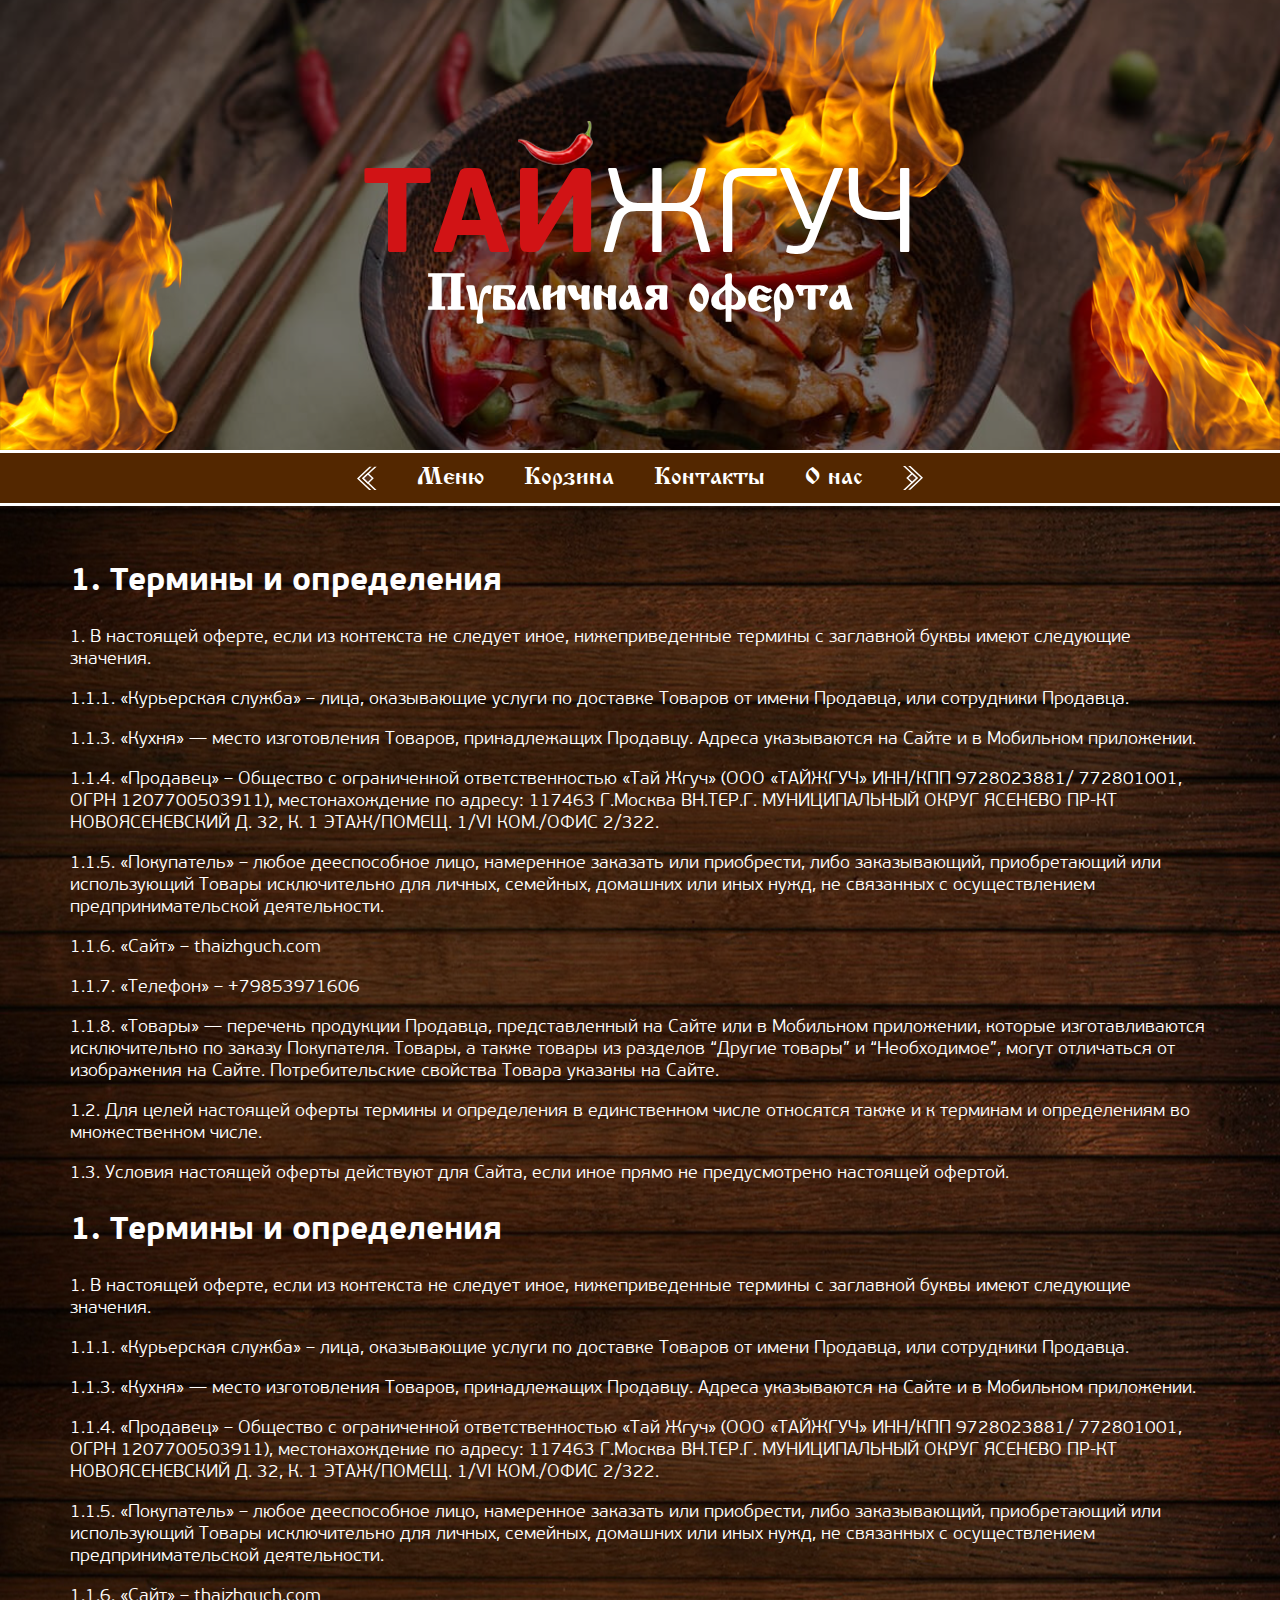
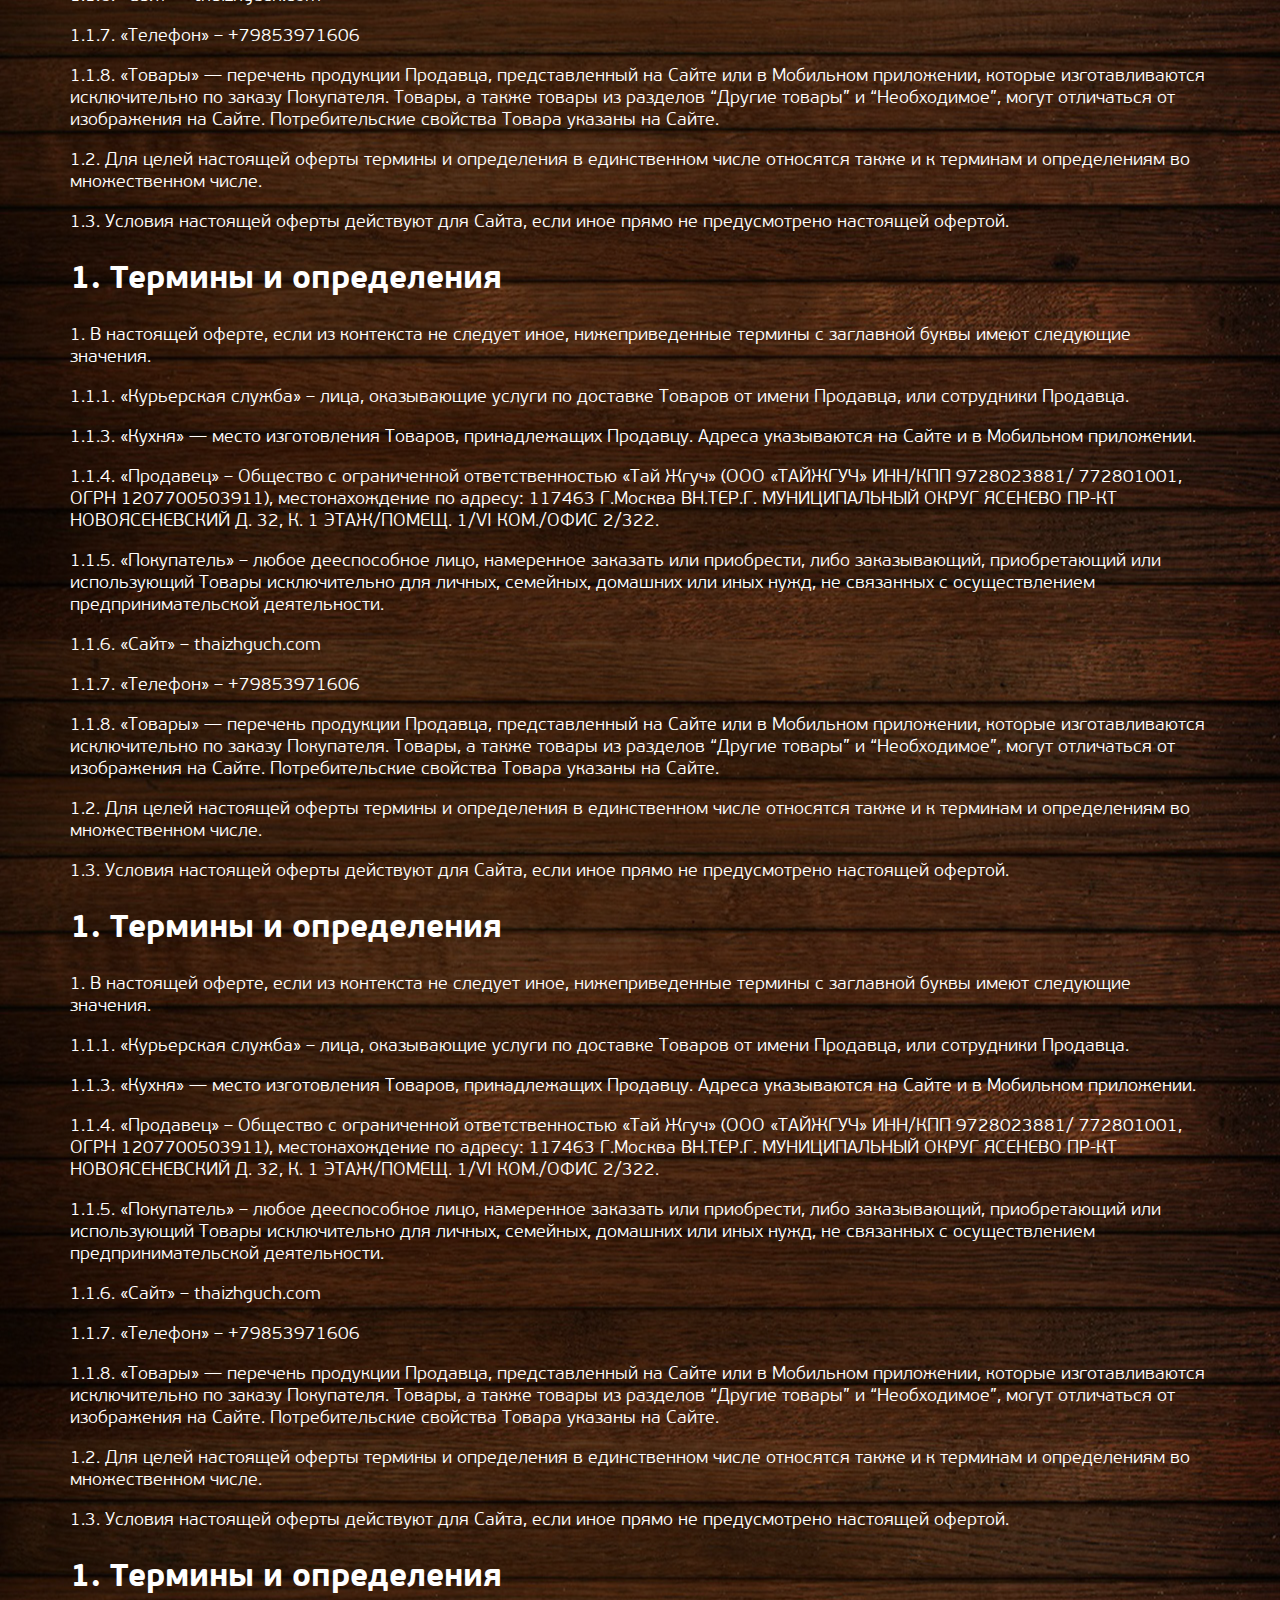
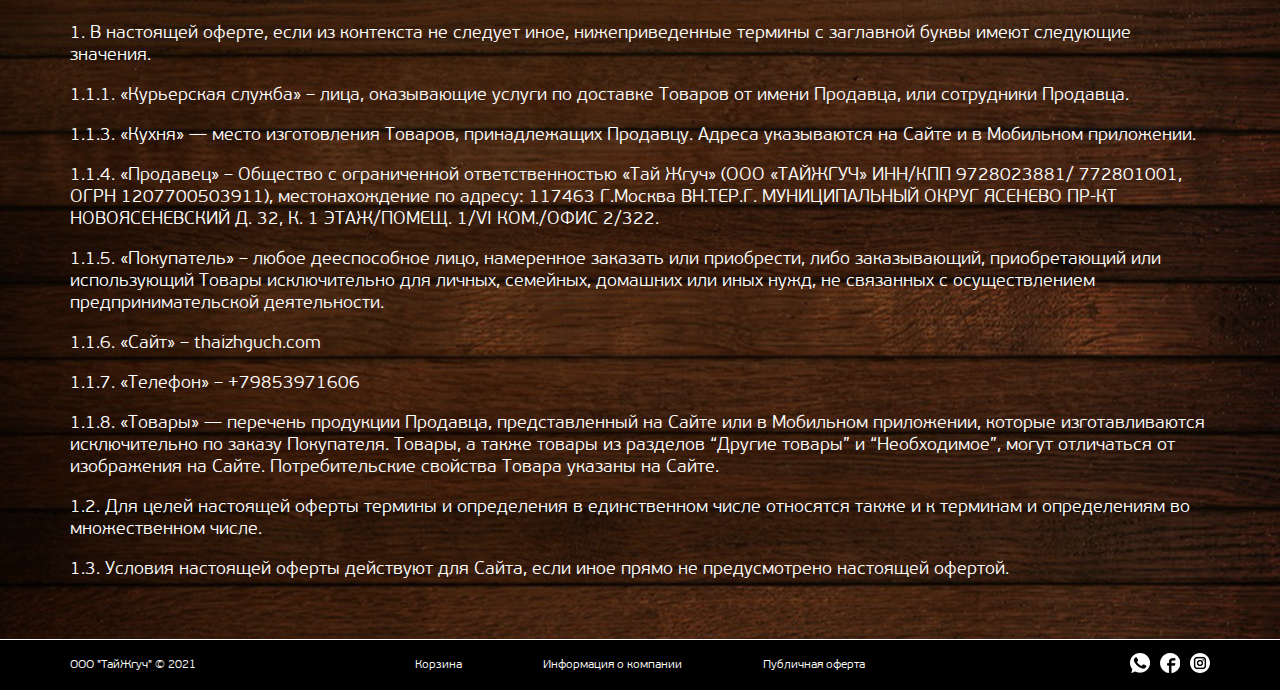
<file: oferta.html>
<!DOCTYPE html>
<html lang="en" prefix="og: http://ogp.me/ns#">
<head>
    <meta charset="UTF-8">
    <meta http-equiv="X-UA-Compatible" content="IE=edge">
    <meta name="viewport" content="width=device-width, initial-scale=1.0">
    <title>ТайЖгуч - Публичная оферта компании</title>
    <meta name="description" content="В настоящей оферте, если из контекста не следует иное, нижеприведенные термины с заглавной буквы имеют следующие значения.">
    <meta name="keywords" content="тайжгуч, меню, блюда, доставка, ресторан, контакты" />
    <meta property="og:title" content="Ресторан тайской кухни в Москве"/>
    <meta property="og:description" content="В меню вы найдете самые популярные блюда тайской кухни, приготовленные по аутентичным рецептам с настоящими тайскими специями и соусами."/>
    <meta property="og:site_name" content="ТайЖгуч - Ресторан тайской кухни в Москве"/>
    <meta property="og:image" content="https://raw.githubusercontent.com/MrMehanix/MrMehanix.github.io/master/images/meta_image.jpg"/>
    <meta property="og:image:width" content="1200"/>
    <meta property="og:image:height" content="630"/>
    <meta property="og:type" content="website"/>
    <meta property="og:url" content="https://MrMehanix.github.io/"/>

    <link href = "css/oferta.css" type="text/css" rel="stylesheet">

    <meta name="yandex-verification" content="b5db0304ebdcf7b5" />

    <!-- Yandex.Metrika counter -->
    <script type="text/javascript" >
        (function(m,e,t,r,i,k,a){m[i]=m[i]||function(){(m[i].a=m[i].a||[]).push(arguments)};
        m[i].l=1*new Date();k=e.createElement(t),a=e.getElementsByTagName(t)[0],k.async=1,k.src=r,a.parentNode.insertBefore(k,a)})
        (window, document, "script", "https://mc.yandex.ru/metrika/tag.js", "ym");
    
        ym(78086656, "init", {
            clickmap:true,
            trackLinks:true,
            accurateTrackBounce:true,
            webvisor:true
        });
    </script>
    <noscript><div><img src="https://mc.yandex.ru/watch/78086656" style="position:absolute; left:-9999px;" alt="" /></div></noscript>
    <!-- /Yandex.Metrika counter -->

    <!-- Global site tag (gtag.js) - Google Analytics -->
    <script async src="https://www.googletagmanager.com/gtag/js?id=G-5TGDV4B02F"></script>
    <script>
    window.dataLayer = window.dataLayer || [];
    function gtag(){dataLayer.push(arguments);}
    gtag('js', new Date());

    gtag('config', 'G-5TGDV4B02F');
    </script>
    <!-- /Global site tag (gtag.js) - Google Analytics -->
</head>
<body>

    <!-- Шапка -->

    <div class="block" id="headerBlock">
        <div class="blackFilter">
            <img class="fire_1" src="images/fire_1.png" alt="Огонь png" title="Огонь">
            <img class="fire_2" src="images/fire_2.png" alt="Огонь png" title="Огонь">
            <img class="fire_3" src="images/fire_3.png" alt="Огонь png" title="Огонь">
            <div class="wrapper">
                <a href="index.html">
                    <img src="images/pepper.png" alt="Перец" title="Перец">
                    <div class="headerText">ТАИ<span class="headerText-alt">ЖГУЧ</span></div>
                </a>
                <h1 class="headerDescription niceText">
                    Публичная оферта
                </h1>
            </div>
        </div>
    </div>

    <!-- Навигация -->

    <div class="block" id="nav">
        <div class="wrapper">
            <img src="images/kavichka.svg" alt="Кавычка-ёлочка" title="Кавычка-ёлочка">
            <a href="menu.html">Меню</a>
            <a href="cart.html">Корзина</a>
            <a href="contacts.html">Контакты</a>
            <a href="about.html">О нас</a>
            <img src="images/kavichka.svg" alt="Кавычка-ёлочка" title="Кавычка-ёлочка">
        </div>
    </div>

    <!-- Основной блок -->

    <div class="block" id="mainBlock">
        <div class="blackFilter">
            <div class="wrapper">
                <div class="section">
                    <h2 class="sectionName">1. Термины и определения</h2>
                    <p>1. В настоящей оферте, если из контекста не следует иное, нижеприведенные термины с заглавной буквы имеют следующие значения.</p>
                    <p>1.1.1. «Курьерская служба» – лица, оказывающие услуги по доставке Товаров от имени Продавца, или сотрудники Продавца.</p>
                    <p>1.1.3. «Кухня» — место изготовления Товаров, принадлежащих Продавцу. Адреса указываются на Сайте и в Мобильном приложении.</p>
                    <p>1.1.4. «Продавец» – Общество с ограниченной ответственностью «Тай Жгуч» (ООО «ТАЙЖГУЧ» ИНН/КПП 9728023881/ 772801001, ОГРН 1207700503911), местонахождение по адресу: 117463 Г.Москва ВН.ТЕР.Г. МУНИЦИПАЛЬНЫЙ ОКРУГ ЯСЕНЕВО ПР-КТ НОВОЯСЕНЕВСКИЙ Д. 32, К. 1 ЭТАЖ/ПОМЕЩ. 1/VI КОМ./ОФИС 2/322.</p>
                    <p>1.1.5. «Покупатель» – любое дееспособное лицо, намеренное заказать или приобрести, либо заказывающий, приобретающий или использующий Товары исключительно для личных, семейных, домашних или иных нужд, не связанных с осуществлением предпринимательской деятельности.</p>
                    <p>1.1.6. «Сайт» – thaizhguch.com</p>
                    <p>1.1.7. «Телефон» – +79853971606</p>
                    <p>1.1.8. «Товары» — перечень продукции Продавца, представленный на Сайте или в Мобильном приложении, которые изготавливаются исключительно по заказу Покупателя. Товары, а также товары из разделов “Другие товары” и “Необходимое”, могут отличаться от изображения на Сайте. Потребительские свойства Товара указаны на Сайте.</p>
                    <p>1.2. Для целей настоящей оферты термины и определения в единственном числе относятся также и к терминам и определениям во множественном числе.</p>
                    <p>1.3. Условия настоящей оферты действуют для Сайта, если иное прямо не предусмотрено настоящей офертой.</p>
                    <h2 class="sectionName">1. Термины и определения</h2>
                    <p>1. В настоящей оферте, если из контекста не следует иное, нижеприведенные термины с заглавной буквы имеют следующие значения.</p>
                    <p>1.1.1. «Курьерская служба» – лица, оказывающие услуги по доставке Товаров от имени Продавца, или сотрудники Продавца.</p>
                    <p>1.1.3. «Кухня» — место изготовления Товаров, принадлежащих Продавцу. Адреса указываются на Сайте и в Мобильном приложении.</p>
                    <p>1.1.4. «Продавец» – Общество с ограниченной ответственностью «Тай Жгуч» (ООО «ТАЙЖГУЧ» ИНН/КПП 9728023881/ 772801001, ОГРН 1207700503911), местонахождение по адресу: 117463 Г.Москва ВН.ТЕР.Г. МУНИЦИПАЛЬНЫЙ ОКРУГ ЯСЕНЕВО ПР-КТ НОВОЯСЕНЕВСКИЙ Д. 32, К. 1 ЭТАЖ/ПОМЕЩ. 1/VI КОМ./ОФИС 2/322.</p>
                    <p>1.1.5. «Покупатель» – любое дееспособное лицо, намеренное заказать или приобрести, либо заказывающий, приобретающий или использующий Товары исключительно для личных, семейных, домашних или иных нужд, не связанных с осуществлением предпринимательской деятельности.</p>
                    <p>1.1.6. «Сайт» – thaizhguch.com</p>
                    <p>1.1.7. «Телефон» – +79853971606</p>
                    <p>1.1.8. «Товары» — перечень продукции Продавца, представленный на Сайте или в Мобильном приложении, которые изготавливаются исключительно по заказу Покупателя. Товары, а также товары из разделов “Другие товары” и “Необходимое”, могут отличаться от изображения на Сайте. Потребительские свойства Товара указаны на Сайте.</p>
                    <p>1.2. Для целей настоящей оферты термины и определения в единственном числе относятся также и к терминам и определениям во множественном числе.</p>
                    <p>1.3. Условия настоящей оферты действуют для Сайта, если иное прямо не предусмотрено настоящей офертой.</p>
                    <h2 class="sectionName">1. Термины и определения</h2>
                    <p>1. В настоящей оферте, если из контекста не следует иное, нижеприведенные термины с заглавной буквы имеют следующие значения.</p>
                    <p>1.1.1. «Курьерская служба» – лица, оказывающие услуги по доставке Товаров от имени Продавца, или сотрудники Продавца.</p>
                    <p>1.1.3. «Кухня» — место изготовления Товаров, принадлежащих Продавцу. Адреса указываются на Сайте и в Мобильном приложении.</p>
                    <p>1.1.4. «Продавец» – Общество с ограниченной ответственностью «Тай Жгуч» (ООО «ТАЙЖГУЧ» ИНН/КПП 9728023881/ 772801001, ОГРН 1207700503911), местонахождение по адресу: 117463 Г.Москва ВН.ТЕР.Г. МУНИЦИПАЛЬНЫЙ ОКРУГ ЯСЕНЕВО ПР-КТ НОВОЯСЕНЕВСКИЙ Д. 32, К. 1 ЭТАЖ/ПОМЕЩ. 1/VI КОМ./ОФИС 2/322.</p>
                    <p>1.1.5. «Покупатель» – любое дееспособное лицо, намеренное заказать или приобрести, либо заказывающий, приобретающий или использующий Товары исключительно для личных, семейных, домашних или иных нужд, не связанных с осуществлением предпринимательской деятельности.</p>
                    <p>1.1.6. «Сайт» – thaizhguch.com</p>
                    <p>1.1.7. «Телефон» – +79853971606</p>
                    <p>1.1.8. «Товары» — перечень продукции Продавца, представленный на Сайте или в Мобильном приложении, которые изготавливаются исключительно по заказу Покупателя. Товары, а также товары из разделов “Другие товары” и “Необходимое”, могут отличаться от изображения на Сайте. Потребительские свойства Товара указаны на Сайте.</p>
                    <p>1.2. Для целей настоящей оферты термины и определения в единственном числе относятся также и к терминам и определениям во множественном числе.</p>
                    <p>1.3. Условия настоящей оферты действуют для Сайта, если иное прямо не предусмотрено настоящей офертой.</p>
                    <h2 class="sectionName">1. Термины и определения</h2>
                    <p>1. В настоящей оферте, если из контекста не следует иное, нижеприведенные термины с заглавной буквы имеют следующие значения.</p>
                    <p>1.1.1. «Курьерская служба» – лица, оказывающие услуги по доставке Товаров от имени Продавца, или сотрудники Продавца.</p>
                    <p>1.1.3. «Кухня» — место изготовления Товаров, принадлежащих Продавцу. Адреса указываются на Сайте и в Мобильном приложении.</p>
                    <p>1.1.4. «Продавец» – Общество с ограниченной ответственностью «Тай Жгуч» (ООО «ТАЙЖГУЧ» ИНН/КПП 9728023881/ 772801001, ОГРН 1207700503911), местонахождение по адресу: 117463 Г.Москва ВН.ТЕР.Г. МУНИЦИПАЛЬНЫЙ ОКРУГ ЯСЕНЕВО ПР-КТ НОВОЯСЕНЕВСКИЙ Д. 32, К. 1 ЭТАЖ/ПОМЕЩ. 1/VI КОМ./ОФИС 2/322.</p>
                    <p>1.1.5. «Покупатель» – любое дееспособное лицо, намеренное заказать или приобрести, либо заказывающий, приобретающий или использующий Товары исключительно для личных, семейных, домашних или иных нужд, не связанных с осуществлением предпринимательской деятельности.</p>
                    <p>1.1.6. «Сайт» – thaizhguch.com</p>
                    <p>1.1.7. «Телефон» – +79853971606</p>
                    <p>1.1.8. «Товары» — перечень продукции Продавца, представленный на Сайте или в Мобильном приложении, которые изготавливаются исключительно по заказу Покупателя. Товары, а также товары из разделов “Другие товары” и “Необходимое”, могут отличаться от изображения на Сайте. Потребительские свойства Товара указаны на Сайте.</p>
                    <p>1.2. Для целей настоящей оферты термины и определения в единственном числе относятся также и к терминам и определениям во множественном числе.</p>
                    <p>1.3. Условия настоящей оферты действуют для Сайта, если иное прямо не предусмотрено настоящей офертой.</p>
                    <h2 class="sectionName">1. Термины и определения</h2>
                    <p>1. В настоящей оферте, если из контекста не следует иное, нижеприведенные термины с заглавной буквы имеют следующие значения.</p>
                    <p>1.1.1. «Курьерская служба» – лица, оказывающие услуги по доставке Товаров от имени Продавца, или сотрудники Продавца.</p>
                    <p>1.1.3. «Кухня» — место изготовления Товаров, принадлежащих Продавцу. Адреса указываются на Сайте и в Мобильном приложении.</p>
                    <p>1.1.4. «Продавец» – Общество с ограниченной ответственностью «Тай Жгуч» (ООО «ТАЙЖГУЧ» ИНН/КПП 9728023881/ 772801001, ОГРН 1207700503911), местонахождение по адресу: 117463 Г.Москва ВН.ТЕР.Г. МУНИЦИПАЛЬНЫЙ ОКРУГ ЯСЕНЕВО ПР-КТ НОВОЯСЕНЕВСКИЙ Д. 32, К. 1 ЭТАЖ/ПОМЕЩ. 1/VI КОМ./ОФИС 2/322.</p>
                    <p>1.1.5. «Покупатель» – любое дееспособное лицо, намеренное заказать или приобрести, либо заказывающий, приобретающий или использующий Товары исключительно для личных, семейных, домашних или иных нужд, не связанных с осуществлением предпринимательской деятельности.</p>
                    <p>1.1.6. «Сайт» – thaizhguch.com</p>
                    <p>1.1.7. «Телефон» – +79853971606</p>
                    <p>1.1.8. «Товары» — перечень продукции Продавца, представленный на Сайте или в Мобильном приложении, которые изготавливаются исключительно по заказу Покупателя. Товары, а также товары из разделов “Другие товары” и “Необходимое”, могут отличаться от изображения на Сайте. Потребительские свойства Товара указаны на Сайте.</p>
                    <p>1.2. Для целей настоящей оферты термины и определения в единственном числе относятся также и к терминам и определениям во множественном числе.</p>
                    <p>1.3. Условия настоящей оферты действуют для Сайта, если иное прямо не предусмотрено настоящей офертой.</p>
                </div>
            </div>
        </div>
    </div>

    <!-- Футер -->

    <footer class="block" id="footer">
        <div class="wrapper">
            <div class="info"> ООО "ТайЖгуч" © 2021</div>
            <div class="links">
                <a href="cart.html">Корзина</a>
                <a href="contacts.html">Информация о компании</a>
                <a href="oferta.html">Публичная оферта</a>
            </div>
            <div class="shares">
                <a href="https://api.whatsapp.com/send?phone=66848722727">
                    <img src="images/whatsapp.png" alt="WhatsApp" title="WhatsApp">
                </a>
                <a href="https://www.instagram.com/thaizhguch/">
                    <img src="images/facebook.png" alt="Facebook" title="Facebook">
                </a>
                <a href="https://www.instagram.com/thaizhguch/">
                    <img src="images/inst.png" alt="Instagram" title="Instagram">
                </a>
            </div>
        </div>
    </footer>
</body>
</html>
</file>
<file: css/index.css>
@font-face {
  font-family: 'PF Beau Sans Pro';
  font-display: swap;
  src: url("../fonts/PFBeauSansPro-Regular.eot");
  src: local("PFBeauSansPro-Regular"), url("../fonts/PFBeauSansPro-Regular.eot?#iefix") format("embedded-opentype"), url("../fonts/PFBeauSansPro-Regular.woff2") format("woff2"), url("../fonts/PFBeauSansPro-Regular.woff") format("woff"), url("../fonts/PFBeauSansPro-Regular.ttf") format("truetype");
  font-weight: 500;
  font-style: normal;
}

@font-face {
  font-family: 'PF Beau Sans Pro';
  font-display: swap;
  src: url("../fonts/PFBeauSansPro-Bold.eot");
  src: local("PFBeauSansPro-Bold"), url("../fonts/PFBeauSansPro-Bold.eot?#iefix") format("embedded-opentype"), url("../fonts/PFBeauSansPro-Bold.woff2") format("woff2"), url("../fonts/PFBeauSansPro-Bold.woff") format("woff"), url("../fonts/PFBeauSansPro-Bold.ttf") format("truetype");
  font-weight: 700;
  font-style: normal;
}

@font-face {
  font-family: 'PF Beau Sans Pro';
  font-display: swap;
  src: url("../fonts/PFBeauSansPro-SemiBold.eot");
  src: local("PFBeauSansPro-SemiBold"), url("../fonts/PFBeauSansPro-SemiBold.eot?#iefix") format("embedded-opentype"), url("../fonts/PFBeauSansPro-SemiBold.woff2") format("woff2"), url("../fonts/PFBeauSansPro-SemiBold.woff") format("woff"), url("../fonts/PFBeauSansPro-SemiBold.ttf") format("truetype");
  font-weight: 600;
  font-style: normal;
}

@font-face {
  font-family: 'PF Beau Sans Pro';
  font-display: swap;
  src: url("../fonts/PFBeauSansPro-Light.eot");
  src: local("PFBeauSansPro-Light"), url("../fonts/PFBeauSansPro-Light.eot?#iefix") format("embedded-opentype"), url("../fonts/PFBeauSansPro-Light.woff2") format("woff2"), url("../fonts/PFBeauSansPro-Light.woff") format("woff"), url("../fonts/PFBeauSansPro-Light.ttf") format("truetype");
  font-weight: 300;
  font-style: normal;
}

@font-face {
  font-family: 'Izhitsa Cyrillic';
  font-display: swap;
  src: url("../fonts/izhitsa-cyrillic.ttf");
  src: local("Izhitsa Cyrillic"), url("../fonts/izhitsa-cyrillic.ttf") format("truetype");
  font-weight: normal;
  font-style: normal;
}

body {
  margin: 0;
  overflow-x: hidden;
}

.block {
  width: 100%;
  height: auto;
}

.wrapper {
  width: 1200px;
  margin: 0 auto;
  display: -webkit-box;
  display: -ms-flexbox;
  display: flex;
  -webkit-box-orient: vertical;
  -webkit-box-direction: normal;
      -ms-flex-direction: column;
          flex-direction: column;
  -ms-flex-wrap: nowrap;
      flex-wrap: nowrap;
}

.blackFilter {
  height: 100%;
  width: 100%;
  background-color: rgba(0, 0, 0, 0.5);
  background-size: cover;
}

.mainHeader {
  padding-top: 180px;
}

.headerText {
  color: #d11315;
  font-family: "PF Beau Sans Pro";
  font-weight: 700;
  font-size: 120px;
  text-align: center;
  line-height: 80px;
}

.headerText-alt {
  color: #ffffff;
  font-family: "PF Beau Sans Pro";
  font-weight: normal;
}

.headerDescription {
  color: #ffffff;
  font-family: "Izhitsa Cyrillic";
  text-align: center;
  font-size: 44px;
}

#headerBlock {
  height: 450px;
  background-image: url(../images/main.jpg);
  background-size: cover;
  background-position-y: center;
}

#headerBlock .fire_1 {
  position: absolute;
  left: 50%;
  top: -15%;
  width: 350px;
  -webkit-transform: scale(-1, 1);
          transform: scale(-1, 1);
  z-index: 1;
}

#headerBlock .fire_2 {
  position: absolute;
  right: 0;
  top: 115px;
  width: 200px;
}

#headerBlock .fire_3 {
  position: absolute;
  left: 0;
  top: 170px;
  width: 200px;
}

#headerBlock .wrapper {
  position: relative;
  height: 100%;
  -webkit-box-pack: center;
      -ms-flex-pack: center;
          justify-content: center;
  z-index: 3;
}

#headerBlock .wrapper a {
  text-decoration: none;
}

#headerBlock .wrapper a img {
  height: 50px;
  width: 75px;
  margin-left: 478px;
  margin-bottom: 10px;
}

#headerBlock .wrapper h1 {
  font-size: 50px;
  margin: 10px 0;
}

#nav {
  height: 50px;
  background-color: #532700;
  border-top: #ffffff solid 3px;
  border-bottom: #ffffff solid 3px;
}

#nav .wrapper {
  height: 100%;
  -webkit-box-orient: horizontal;
  -webkit-box-direction: normal;
      -ms-flex-direction: row;
          flex-direction: row;
  -webkit-box-pack: center;
      -ms-flex-pack: center;
          justify-content: center;
  -webkit-box-align: center;
      -ms-flex-align: center;
          align-items: center;
}

#nav .wrapper img {
  width: 20px;
  margin: 0 20px;
}

#nav .wrapper img:first-child {
  -webkit-transform: rotate(180deg);
          transform: rotate(180deg);
}

#nav .wrapper a {
  color: #ffffff;
  font-family: "Izhitsa Cyrillic";
  font-size: 24px;
  text-decoration: none;
  margin: 0 20px;
  -webkit-transition: 0.3s;
  transition: 0.3s;
}

#nav .wrapper a:hover {
  -webkit-transform: scale(1.3);
          transform: scale(1.3);
}

#mainBlock {
  height: auto;
  background-image: url(../images/menu_bg.jpg);
  background-size: cover;
  background-position-y: bottom;
}

#footer {
  height: 50px;
  background-color: #000000;
  border-top: #ffffff solid 1px;
}

#footer .wrapper {
  -webkit-box-orient: horizontal;
  -webkit-box-direction: normal;
      -ms-flex-direction: row;
          flex-direction: row;
  -webkit-box-align: center;
      -ms-flex-align: center;
          align-items: center;
  -webkit-box-pack: justify;
      -ms-flex-pack: justify;
          justify-content: space-between;
  height: 100%;
}

#footer .wrapper .info {
  width: 150px;
  font-family: "PF Beau Sans Pro";
  font-weight: 300;
  font-size: 12px;
  color: #ffffff;
  padding-left: 30px;
}

#footer .wrapper .links {
  width: 450px;
  display: -webkit-box;
  display: -ms-flexbox;
  display: flex;
  -webkit-box-pack: justify;
      -ms-flex-pack: justify;
          justify-content: space-between;
}

#footer .wrapper .links a {
  color: #ffffff;
  text-decoration: none;
  font-family: "PF Beau Sans Pro";
  font-weight: 300;
  font-size: 12px;
}

#footer .wrapper .shares {
  width: 150px;
  display: -webkit-box;
  display: -ms-flexbox;
  display: flex;
  -webkit-box-pack: end;
      -ms-flex-pack: end;
          justify-content: flex-end;
  padding-right: 30px;
}

#footer .wrapper .shares img {
  margin-left: 10px;
  width: 20px;
  height: 20px;
}

@media screen and (max-width: 1200px) {
  .wrapper {
    width: 960px;
  }
  #headerBlock .blackFilter .fire_2 {
    top: 199px;
    width: 150px;
  }
  #headerBlock .blackFilter .fire_3 {
    top: 212px;
    width: 170px;
  }
  #headerBlock .blackFilter .wrapper a img {
    margin-left: 355px;
  }
}

@media screen and (max-width: 960px) {
  .wrapper {
    width: 640px;
  }
  #headerBlock .blackFilter .fire_1 {
    width: 200px;
    top: 40px;
  }
  #headerBlock .blackFilter .fire_2 {
    top: 250px;
    width: 120px;
  }
  #headerBlock .blackFilter .fire_3 {
    top: 282px;
    width: 120px;
  }
  #headerBlock .blackFilter .wrapper a img {
    margin-left: 195px;
  }
  #footer {
    padding-top: 20px;
    height: 80px;
  }
  #footer .wrapper {
    -webkit-box-align: start;
        -ms-flex-align: start;
            align-items: flex-start;
  }
  #footer .wrapper .info {
    width: 200px;
  }
  #footer .wrapper .links {
    -webkit-box-align: center;
        -ms-flex-align: center;
            align-items: center;
    -webkit-box-orient: vertical;
    -webkit-box-direction: normal;
        -ms-flex-direction: column;
            flex-direction: column;
  }
  #footer .wrapper .links a {
    margin-bottom: 10px;
  }
}

@media screen and (max-width: 640px) {
  .wrapper {
    width: 480px;
  }
  #headerBlock {
    height: 250px;
  }
  #headerBlock .blackFilter .fire_1 {
    width: 150px;
    top: -20px;
  }
  #headerBlock .blackFilter .fire_2 {
    display: none;
  }
  #headerBlock .blackFilter .fire_3 {
    display: none;
  }
  #headerBlock .blackFilter .wrapper a img {
    height: 40px;
    width: 60px;
    margin-bottom: 0px;
    margin-left: 150px;
  }
  #headerBlock .blackFilter .wrapper a .headerText {
    font-size: 80px;
    line-height: 60px;
  }
  #headerBlock .blackFilter .wrapper .headerDescription {
    font-size: 34px;
    margin: 0;
  }
  #nav .wrapper a {
    font-size: 16px;
    margin: 0 15px;
  }
}

@media screen and (max-width: 480px) {
  .wrapper {
    width: 320px;
  }
  #headerBlock .blackFilter .wrapper a img {
    height: 24px;
    width: 36px;
    margin-left: 104px;
  }
  #headerBlock .blackFilter .wrapper a .headerText {
    font-size: 52px;
    line-height: 40px;
  }
  #headerBlock .blackFilter .wrapper .headerDescription {
    font-size: 22px;
  }
  #nav {
    height: 40px;
  }
  #nav .wrapper {
    width: 320px;
    -ms-flex-wrap: wrap;
        flex-wrap: wrap;
  }
  #nav .wrapper img {
    display: none;
  }
  #nav .wrapper a {
    margin: 0 10px;
  }
  #footer {
    height: 150px;
  }
  #footer .wrapper {
    -webkit-box-orient: vertical;
    -webkit-box-direction: normal;
        -ms-flex-direction: column;
            flex-direction: column;
    -webkit-box-align: center;
        -ms-flex-align: center;
            align-items: center;
  }
  #footer .wrapper .info {
    padding: 0;
    text-align: center;
  }
  #footer .wrapper .links {
    width: 320px;
  }
  #footer .wrapper .shares {
    padding: 0 0 15px 0;
    -webkit-box-pack: center;
        -ms-flex-pack: center;
            justify-content: center;
  }
  #footer .wrapper .shares a img {
    margin: 0 10px;
  }
}

#mainBlock .blackFilter {
  background-color: rgba(0, 0, 0, 0.3);
}

#mainBlock .blackFilter .popular {
  padding: 60px 40px 60px 40px;
  width: 1120px;
  height: auto;
  display: -webkit-box;
  display: -ms-flexbox;
  display: flex;
  -webkit-box-orient: horizontal;
  -webkit-box-direction: normal;
      -ms-flex-direction: row;
          flex-direction: row;
  -ms-flex-wrap: nowrap;
      flex-wrap: nowrap;
}

#mainBlock .blackFilter .popular img {
  padding-left: 50px;
  width: 400px;
  height: 400px;
}

#mainBlock .blackFilter .popular .popularContainer {
  padding-top: 45px;
  margin: 0 auto;
  width: 550px;
  display: -webkit-box;
  display: -ms-flexbox;
  display: flex;
  -webkit-box-orient: vertical;
  -webkit-box-direction: normal;
      -ms-flex-direction: column;
          flex-direction: column;
  -ms-flex-wrap: nowrap;
      flex-wrap: nowrap;
}

#mainBlock .blackFilter .popular .popularContainer .header {
  font-family: "Izhitsa Cyrillic";
  font-size: 44px;
  text-align: center;
  color: #ffffff;
  margin: 0;
}

#mainBlock .blackFilter .popular .popularContainer .description {
  margin-top: 15px;
  font-family: "PF Beau Sans Pro";
  text-align: center;
  color: #ffffff;
}

#mainBlock .blackFilter .popular .popularContainer .button {
  display: -webkit-box;
  display: -ms-flexbox;
  display: flex;
  margin: 30px auto 0 auto;
  background-image: url("../images/menuButton.svg");
  background-size: contain;
  background-repeat: no-repeat;
  background-position: center;
  height: 150px;
  width: 260px;
  text-decoration: none;
}

#mainBlock .blackFilter .popular .popularContainer .button .header {
  margin: auto;
  font-size: 48px;
}

#mainBlock .blackFilter .cardsWrapper {
  padding: 0 40px 20px 40px;
  display: -webkit-box;
  display: -ms-flexbox;
  display: flex;
  -webkit-box-orient: horizontal;
  -webkit-box-direction: normal;
      -ms-flex-direction: row;
          flex-direction: row;
  -ms-flex-wrap: nowrap;
      flex-wrap: nowrap;
  -ms-flex-pack: distribute;
      justify-content: space-around;
  -webkit-box-align: stretch;
      -ms-flex-align: stretch;
          align-items: stretch;
}

#mainBlock .blackFilter .cardsWrapper .card {
  display: -webkit-box;
  display: -ms-flexbox;
  display: flex;
  -webkit-box-orient: vertical;
  -webkit-box-direction: normal;
      -ms-flex-direction: column;
          flex-direction: column;
  -ms-flex-wrap: nowrap;
      flex-wrap: nowrap;
  -webkit-box-align: center;
      -ms-flex-align: center;
          align-items: center;
  width: 340px;
  height: auto;
  background-color: rgba(0, 0, 0, 0.5);
  border-radius: 20px;
}

#mainBlock .blackFilter .cardsWrapper .card img {
  margin: 30px 0;
  width: 290px;
  height: 290px;
}

#mainBlock .blackFilter .cardsWrapper .card .cardHeader {
  color: #ffffff;
  text-align: center;
  font-family: "PF Beau Sans Pro";
  font-weight: 700;
  font-size: 20px;
}

#mainBlock .blackFilter .cardsWrapper .card .cardDescriptor {
  width: 300px;
  color: #ffffff;
  text-align: center;
  font-family: "PF Beau Sans Pro";
  font-weight: 300;
  font-size: 14px;
  margin: 15px auto 25px auto;
}

#mainBlock .blackFilter .button {
  display: -webkit-box;
  display: -ms-flexbox;
  display: flex;
  margin: 30px auto 0 auto;
  background-image: url("../images/onlineZakaz.svg");
  background-size: contain;
  background-repeat: no-repeat;
  background-position: center;
  height: 100px;
  width: 500px;
  text-decoration: none;
  margin-bottom: 50px;
  -webkit-transition: 0.3s;
  transition: 0.3s;
}

#mainBlock .blackFilter .button .header {
  font-family: "Izhitsa Cyrillic";
  font-size: 26px;
  text-align: center;
  color: #ffffff;
  margin: auto;
  line-height: 26px;
}

.button:hover {
  -webkit-transform: scale(1.1);
          transform: scale(1.1);
}

@media screen and (max-width: 1200px) {
  #mainBlock .blackFilter .wrapper .popular {
    width: 880px;
  }
  #mainBlock .blackFilter .wrapper .popular img {
    padding-left: 20px;
    padding-right: 40px;
    width: 320px;
    height: 320px;
  }
  #mainBlock .blackFilter .wrapper .popular .popularContainer {
    padding-top: 0px;
    width: 410px;
    display: -webkit-box;
    display: -ms-flexbox;
    display: flex;
    -webkit-box-orient: vertical;
    -webkit-box-direction: normal;
        -ms-flex-direction: column;
            flex-direction: column;
    -ms-flex-wrap: nowrap;
        flex-wrap: nowrap;
  }
  #mainBlock .blackFilter .wrapper .cardsWrapper .card {
    width: 280px;
  }
  #mainBlock .blackFilter .wrapper .cardsWrapper .card img {
    width: 200px;
    height: 200px;
  }
  #mainBlock .blackFilter .wrapper .cardsWrapper .card .cardHeader {
    font-size: 18px;
  }
  #mainBlock .blackFilter .wrapper .cardsWrapper .card .cardDescriptor {
    width: 260px;
  }
}

@media screen and (max-width: 960px) {
  #mainBlock .blackFilter .wrapper .popular {
    width: 560px;
    padding: 40px 20px 20px 20px;
    margin: 0 auto;
  }
  #mainBlock .blackFilter .wrapper .popular img {
    display: none;
  }
  #mainBlock .blackFilter .wrapper .cardsWrapper {
    padding: 0 0 20px 0;
    -ms-flex-wrap: wrap;
        flex-wrap: wrap;
    -ms-flex-pack: distribute;
        justify-content: space-around;
  }
  #mainBlock .blackFilter .wrapper .cardsWrapper .card {
    margin-top: 20px;
  }
}

@media screen and (max-width: 640px) {
  #mainBlock .blackFilter .wrapper .popular {
    padding: 40px 0 0 0;
    width: 440px;
  }
  #mainBlock .blackFilter .wrapper .popular .popularContainer {
    -webkit-box-align: center;
        -ms-flex-align: center;
            align-items: center;
  }
  #mainBlock .blackFilter .wrapper .popular .popularContainer .description {
    width: 350px;
  }
  #mainBlock .blackFilter .wrapper .popular .popularContainer .button {
    width: 200px;
    margin-top: 10px;
  }
  #mainBlock .blackFilter .wrapper .popular .popularContainer .button .header {
    font-size: 32px;
  }
  #mainBlock .blackFilter .wrapper .button {
    width: 420px;
    margin: 10px auto 30px auto;
  }
  #mainBlock .blackFilter .wrapper .button .header {
    font-size: 22px;
  }
}

@media screen and (max-width: 480px) {
  #mainBlock .blackFilter .wrapper .popular {
    width: 320px;
  }
  #mainBlock .blackFilter .wrapper .popular .popularContainer {
    width: 320px;
  }
  #mainBlock .blackFilter .wrapper .popular .popularContainer .header {
    font-size: 30px;
  }
  #mainBlock .blackFilter .wrapper .popular .popularContainer .description {
    width: 280px;
  }
  #mainBlock .blackFilter .wrapper .cardsWrapper {
    padding: 0;
  }
  #mainBlock .blackFilter .wrapper .button {
    width: 300px;
    margin: 0 auto 10px auto;
  }
  #mainBlock .blackFilter .wrapper .button .header {
    font-size: 16px;
  }
}
/*# sourceMappingURL=index.css.map */
</file>
<file: css/about.css>
@font-face {
  font-family: 'PF Beau Sans Pro';
  font-display: swap;
  src: url("../fonts/PFBeauSansPro-Regular.eot");
  src: local("PFBeauSansPro-Regular"), url("../fonts/PFBeauSansPro-Regular.eot?#iefix") format("embedded-opentype"), url("../fonts/PFBeauSansPro-Regular.woff2") format("woff2"), url("../fonts/PFBeauSansPro-Regular.woff") format("woff"), url("../fonts/PFBeauSansPro-Regular.ttf") format("truetype");
  font-weight: normal;
  font-style: normal;
}

@font-face {
  font-family: 'PF Beau Sans Pro';
  font-display: swap;
  src: url("../fonts/PFBeauSansPro-Bold.eot");
  src: local("PFBeauSansPro-Bold"), url("../fonts/PFBeauSansPro-Bold.eot?#iefix") format("embedded-opentype"), url("../fonts/PFBeauSansPro-Bold.woff2") format("woff2"), url("../fonts/PFBeauSansPro-Bold.woff") format("woff"), url("../fonts/PFBeauSansPro-Bold.ttf") format("truetype");
  font-weight: bold;
  font-style: normal;
}

@font-face {
  font-family: 'PF Beau Sans Pro';
  font-display: swap;
  src: url("../fonts/PFBeauSansPro-SemiBold.eot");
  src: local("PFBeauSansPro-SemiBold"), url("../fonts/PFBeauSansPro-SemiBold.eot?#iefix") format("embedded-opentype"), url("../fonts/PFBeauSansPro-SemiBold.woff2") format("woff2"), url("../fonts/PFBeauSansPro-SemiBold.woff") format("woff"), url("../fonts/PFBeauSansPro-SemiBold.ttf") format("truetype");
  font-weight: bolder;
  font-style: normal;
}

@font-face {
  font-family: 'PF Beau Sans Pro';
  font-display: swap;
  src: url("../fonts/PFBeauSansPro-Light.eot");
  src: local("PFBeauSansPro-Light"), url("../fonts/PFBeauSansPro-Light.eot?#iefix") format("embedded-opentype"), url("../fonts/PFBeauSansPro-Light.woff2") format("woff2"), url("../fonts/PFBeauSansPro-Light.woff") format("woff"), url("../fonts/PFBeauSansPro-Light.ttf") format("truetype");
  font-weight: lighter;
  font-style: normal;
}

@font-face {
  font-family: 'Izhitsa Cyrillic';
  font-display: swap;
  src: url("../fonts/izhitsa-cyrillic.ttf");
  src: local("Izhitsa Cyrillic"), url("../fonts/izhitsa-cyrillic.ttf") format("truetype");
  font-weight: normal;
  font-style: normal;
}

body {
  margin: 0;
  overflow-x: hidden;
}

.block {
  width: 100%;
  height: auto;
}

.wrapper {
  width: 1200px;
  margin: 0 auto;
  display: -webkit-box;
  display: -ms-flexbox;
  display: flex;
  -webkit-box-orient: vertical;
  -webkit-box-direction: normal;
      -ms-flex-direction: column;
          flex-direction: column;
  -ms-flex-wrap: nowrap;
      flex-wrap: nowrap;
}

.blackFilter {
  height: 100%;
  width: 100%;
  background-color: rgba(0, 0, 0, 0.5);
  background-size: cover;
}

.mainHeader {
  padding-top: 180px;
}

.headerText {
  color: #d11315;
  font-family: "PF Beau Sans Pro";
  font-weight: bold;
  font-size: 120px;
  text-align: center;
  line-height: 80px;
}

.headerText-alt {
  color: #ffffff;
  font-family: "PF Beau Sans Pro";
  font-weight: normal;
}

.headerDescription {
  color: #ffffff;
  font-family: "Izhitsa Cyrillic";
  text-align: center;
  font-size: 44px;
}

#headerBlock {
  height: 450px;
  background-image: url(../images/main.jpg);
  background-size: cover;
  background-position-y: center;
}

#headerBlock .fire_1 {
  position: absolute;
  left: 50%;
  top: -15%;
  width: 350px;
  -webkit-transform: scale(-1, 1);
          transform: scale(-1, 1);
  z-index: 1;
}

#headerBlock .fire_2 {
  position: absolute;
  right: 0;
  top: 115px;
  width: 200px;
}

#headerBlock .fire_3 {
  position: absolute;
  left: 0;
  top: 170px;
  width: 200px;
}

#headerBlock .wrapper {
  position: relative;
  height: 100%;
  -webkit-box-pack: center;
      -ms-flex-pack: center;
          justify-content: center;
  z-index: 3;
}

#headerBlock .wrapper a {
  text-decoration: none;
}

#headerBlock .wrapper a img {
  height: 50px;
  width: 75px;
  margin-left: 478px;
  margin-bottom: 10px;
}

#headerBlock .wrapper h1 {
  font-size: 50px;
  margin: 10px 0;
}

#nav {
  height: 50px;
  background-color: #532700;
  border-top: #ffffff solid 3px;
  border-bottom: #ffffff solid 3px;
}

#nav .wrapper {
  height: 100%;
  -webkit-box-orient: horizontal;
  -webkit-box-direction: normal;
      -ms-flex-direction: row;
          flex-direction: row;
  -webkit-box-pack: center;
      -ms-flex-pack: center;
          justify-content: center;
  -webkit-box-align: center;
      -ms-flex-align: center;
          align-items: center;
}

#nav .wrapper img {
  width: 20px;
  margin: 0 20px;
}

#nav .wrapper img:first-child {
  -webkit-transform: rotate(180deg);
          transform: rotate(180deg);
}

#nav .wrapper a {
  color: #ffffff;
  font-family: "Izhitsa Cyrillic";
  font-size: 24px;
  text-decoration: none;
  margin: 0 20px;
  -webkit-transition: 0.3s;
  transition: 0.3s;
}

#nav .wrapper a:hover {
  -webkit-transform: scale(1.3);
          transform: scale(1.3);
}

#mainBlock {
  height: auto;
  background-image: url(../images/menu_bg.jpg);
  background-size: cover;
  background-position-y: bottom;
}

#footer {
  height: 50px;
  background-color: #000000;
  border-top: #ffffff solid 1px;
}

#footer .wrapper {
  -webkit-box-orient: horizontal;
  -webkit-box-direction: normal;
      -ms-flex-direction: row;
          flex-direction: row;
  -webkit-box-align: center;
      -ms-flex-align: center;
          align-items: center;
  -webkit-box-pack: justify;
      -ms-flex-pack: justify;
          justify-content: space-between;
  height: 100%;
}

#footer .wrapper .info {
  width: 150px;
  font-family: "PF Beau Sans Pro";
  font-weight: lighter;
  font-size: 12px;
  color: #ffffff;
  padding-left: 30px;
}

#footer .wrapper .links {
  width: 450px;
  display: -webkit-box;
  display: -ms-flexbox;
  display: flex;
  -webkit-box-pack: justify;
      -ms-flex-pack: justify;
          justify-content: space-between;
}

#footer .wrapper .links a {
  color: #ffffff;
  text-decoration: none;
  font-family: "PF Beau Sans Pro";
  font-weight: lighter;
  font-size: 12px;
}

#footer .wrapper .shares {
  width: 150px;
  display: -webkit-box;
  display: -ms-flexbox;
  display: flex;
  -webkit-box-pack: end;
      -ms-flex-pack: end;
          justify-content: flex-end;
  padding-right: 30px;
}

#footer .wrapper .shares img {
  margin-left: 10px;
  width: 20px;
  height: 20px;
}

@media screen and (max-width: 1200px) {
  .wrapper {
    width: 960px;
  }
  #headerBlock .blackFilter .fire_2 {
    top: 199px;
    width: 150px;
  }
  #headerBlock .blackFilter .fire_3 {
    top: 212px;
    width: 170px;
  }
  #headerBlock .blackFilter .wrapper a img {
    margin-left: 355px;
  }
}

@media screen and (max-width: 960px) {
  .wrapper {
    width: 640px;
  }
  #headerBlock .blackFilter .fire_1 {
    width: 200px;
    top: 40px;
  }
  #headerBlock .blackFilter .fire_2 {
    top: 250px;
    width: 120px;
  }
  #headerBlock .blackFilter .fire_3 {
    top: 282px;
    width: 120px;
  }
  #headerBlock .blackFilter .wrapper a img {
    margin-left: 195px;
  }
  #footer {
    padding-top: 20px;
    height: 80px;
  }
  #footer .wrapper {
    -webkit-box-align: start;
        -ms-flex-align: start;
            align-items: flex-start;
  }
  #footer .wrapper .info {
    width: 200px;
  }
  #footer .wrapper .links {
    -webkit-box-align: center;
        -ms-flex-align: center;
            align-items: center;
    -webkit-box-orient: vertical;
    -webkit-box-direction: normal;
        -ms-flex-direction: column;
            flex-direction: column;
  }
  #footer .wrapper .links a {
    margin-bottom: 10px;
  }
}

@media screen and (max-width: 640px) {
  .wrapper {
    width: 480px;
  }
  #headerBlock {
    height: 250px;
  }
  #headerBlock .blackFilter .fire_1 {
    width: 150px;
    top: -20px;
  }
  #headerBlock .blackFilter .fire_2 {
    display: none;
  }
  #headerBlock .blackFilter .fire_3 {
    display: none;
  }
  #headerBlock .blackFilter .wrapper a img {
    height: 40px;
    width: 60px;
    margin-bottom: 0px;
    margin-left: 150px;
  }
  #headerBlock .blackFilter .wrapper a .headerText {
    font-size: 80px;
    line-height: 60px;
  }
  #headerBlock .blackFilter .wrapper .headerDescription {
    font-size: 34px;
    margin: 0;
  }
  #nav .wrapper a {
    font-size: 16px;
    margin: 0 15px;
  }
}

@media screen and (max-width: 480px) {
  .wrapper {
    width: 320px;
  }
  #headerBlock .blackFilter .wrapper a img {
    height: 24px;
    width: 36px;
    margin-left: 104px;
  }
  #headerBlock .blackFilter .wrapper a .headerText {
    font-size: 52px;
    line-height: 40px;
  }
  #headerBlock .blackFilter .wrapper .headerDescription {
    font-size: 22px;
  }
  #nav {
    height: 40px;
  }
  #nav .wrapper {
    width: 320px;
    -ms-flex-wrap: wrap;
        flex-wrap: wrap;
  }
  #nav .wrapper img {
    display: none;
  }
  #nav .wrapper a {
    margin: 0 10px;
  }
  #footer {
    height: 150px;
  }
  #footer .wrapper {
    -webkit-box-orient: vertical;
    -webkit-box-direction: normal;
        -ms-flex-direction: column;
            flex-direction: column;
    -webkit-box-align: center;
        -ms-flex-align: center;
            align-items: center;
  }
  #footer .wrapper .info {
    padding: 0;
    text-align: center;
  }
  #footer .wrapper .links {
    width: 320px;
  }
  #footer .wrapper .shares {
    padding: 0 0 15px 0;
    -webkit-box-pack: center;
        -ms-flex-pack: center;
            justify-content: center;
  }
  #footer .wrapper .shares a img {
    margin: 0 10px;
  }
}

#mainBlock {
  background-image: url(../images/bg_tree.jpg);
  background-size: auto;
  background-repeat: repeat-y;
}

.section {
  width: 1140px;
  padding: 30px 30px 40px 30px;
  margin: 0 auto;
}

.section p {
  text-align: center;
  font-family: "PF Beau Sans Pro";
  font-size: 18px;
  color: #ffffff;
  width: 100%;
}

.sectionName {
  text-align: center;
  font-family: "PF Beau Sans Pro";
  font-size: 32px;
  font-weight: bold;
  color: #ffffff;
}

@media screen and (max-width: 1200px) {
  .section {
    width: 900px;
  }
}

@media screen and (max-width: 960px) {
  .section {
    width: 580px;
  }
}

@media screen and (max-width: 640px) {
  .section {
    width: 420px;
  }
}

@media screen and (max-width: 480px) {
  .section {
    width: 300px;
    padding: 30px 10px 40px 10px;
  }
}
/*# sourceMappingURL=about.css.map */
</file>
<file: css/cart.css>
@font-face {
  font-family: 'PF Beau Sans Pro';
  font-display: swap;
  src: url("../fonts/PFBeauSansPro-Regular.eot");
  src: local("PFBeauSansPro-Regular"), url("../fonts/PFBeauSansPro-Regular.eot?#iefix") format("embedded-opentype"), url("../fonts/PFBeauSansPro-Regular.woff2") format("woff2"), url("../fonts/PFBeauSansPro-Regular.woff") format("woff"), url("../fonts/PFBeauSansPro-Regular.ttf") format("truetype");
  font-weight: normal;
  font-style: normal;
}

@font-face {
  font-family: 'PF Beau Sans Pro';
  font-display: swap;
  src: url("../fonts/PFBeauSansPro-Bold.eot");
  src: local("PFBeauSansPro-Bold"), url("../fonts/PFBeauSansPro-Bold.eot?#iefix") format("embedded-opentype"), url("../fonts/PFBeauSansPro-Bold.woff2") format("woff2"), url("../fonts/PFBeauSansPro-Bold.woff") format("woff"), url("../fonts/PFBeauSansPro-Bold.ttf") format("truetype");
  font-weight: bold;
  font-style: normal;
}

@font-face {
  font-family: 'PF Beau Sans Pro';
  font-display: swap;
  src: url("../fonts/PFBeauSansPro-SemiBold.eot");
  src: local("PFBeauSansPro-SemiBold"), url("../fonts/PFBeauSansPro-SemiBold.eot?#iefix") format("embedded-opentype"), url("../fonts/PFBeauSansPro-SemiBold.woff2") format("woff2"), url("../fonts/PFBeauSansPro-SemiBold.woff") format("woff"), url("../fonts/PFBeauSansPro-SemiBold.ttf") format("truetype");
  font-weight: bolder;
  font-style: normal;
}

@font-face {
  font-family: 'PF Beau Sans Pro';
  font-display: swap;
  src: url("../fonts/PFBeauSansPro-Light.eot");
  src: local("PFBeauSansPro-Light"), url("../fonts/PFBeauSansPro-Light.eot?#iefix") format("embedded-opentype"), url("../fonts/PFBeauSansPro-Light.woff2") format("woff2"), url("../fonts/PFBeauSansPro-Light.woff") format("woff"), url("../fonts/PFBeauSansPro-Light.ttf") format("truetype");
  font-weight: lighter;
  font-style: normal;
}

@font-face {
  font-family: 'Izhitsa Cyrillic';
  font-display: swap;
  src: url("../fonts/izhitsa-cyrillic.ttf");
  src: local("Izhitsa Cyrillic"), url("../fonts/izhitsa-cyrillic.ttf") format("truetype");
  font-weight: normal;
  font-style: normal;
}

body {
  margin: 0;
  overflow-x: hidden;
}

.block {
  width: 100%;
  height: auto;
}

.wrapper {
  width: 1200px;
  margin: 0 auto;
  display: -webkit-box;
  display: -ms-flexbox;
  display: flex;
  -webkit-box-orient: vertical;
  -webkit-box-direction: normal;
      -ms-flex-direction: column;
          flex-direction: column;
  -ms-flex-wrap: nowrap;
      flex-wrap: nowrap;
}

.blackFilter {
  height: 100%;
  width: 100%;
  background-color: rgba(0, 0, 0, 0.5);
  background-size: cover;
}

.mainHeader {
  padding-top: 180px;
}

.headerText {
  color: #d11315;
  font-family: "PF Beau Sans Pro";
  font-weight: bold;
  font-size: 120px;
  text-align: center;
  line-height: 80px;
}

.headerText-alt {
  color: #ffffff;
  font-family: "PF Beau Sans Pro";
  font-weight: normal;
}

.headerDescription {
  color: #ffffff;
  font-family: "Izhitsa Cyrillic";
  text-align: center;
  font-size: 44px;
}

#headerBlock {
  height: 450px;
  background-image: url(../images/main.jpg);
  background-size: cover;
  background-position-y: center;
}

#headerBlock .fire_1 {
  position: absolute;
  left: 50%;
  top: -15%;
  width: 350px;
  -webkit-transform: scale(-1, 1);
          transform: scale(-1, 1);
  z-index: 1;
}

#headerBlock .fire_2 {
  position: absolute;
  right: 0;
  top: 115px;
  width: 200px;
}

#headerBlock .fire_3 {
  position: absolute;
  left: 0;
  top: 170px;
  width: 200px;
}

#headerBlock .wrapper {
  position: relative;
  height: 100%;
  -webkit-box-pack: center;
      -ms-flex-pack: center;
          justify-content: center;
  z-index: 3;
}

#headerBlock .wrapper a {
  text-decoration: none;
}

#headerBlock .wrapper a img {
  height: 50px;
  width: 75px;
  margin-left: 478px;
  margin-bottom: 10px;
}

#headerBlock .wrapper h1 {
  font-size: 50px;
  margin: 10px 0;
}

#nav {
  height: 50px;
  background-color: #532700;
  border-top: #ffffff solid 3px;
  border-bottom: #ffffff solid 3px;
}

#nav .wrapper {
  height: 100%;
  -webkit-box-orient: horizontal;
  -webkit-box-direction: normal;
      -ms-flex-direction: row;
          flex-direction: row;
  -webkit-box-pack: center;
      -ms-flex-pack: center;
          justify-content: center;
  -webkit-box-align: center;
      -ms-flex-align: center;
          align-items: center;
}

#nav .wrapper img {
  width: 20px;
  margin: 0 20px;
}

#nav .wrapper img:first-child {
  -webkit-transform: rotate(180deg);
          transform: rotate(180deg);
}

#nav .wrapper a {
  color: #ffffff;
  font-family: "Izhitsa Cyrillic";
  font-size: 24px;
  text-decoration: none;
  margin: 0 20px;
  -webkit-transition: 0.3s;
  transition: 0.3s;
}

#nav .wrapper a:hover {
  -webkit-transform: scale(1.3);
          transform: scale(1.3);
}

#mainBlock {
  height: auto;
  background-image: url(../images/menu_bg.jpg);
  background-size: cover;
  background-position-y: bottom;
}

#footer {
  height: 50px;
  background-color: #000000;
  border-top: #ffffff solid 1px;
}

#footer .wrapper {
  -webkit-box-orient: horizontal;
  -webkit-box-direction: normal;
      -ms-flex-direction: row;
          flex-direction: row;
  -webkit-box-align: center;
      -ms-flex-align: center;
          align-items: center;
  -webkit-box-pack: justify;
      -ms-flex-pack: justify;
          justify-content: space-between;
  height: 100%;
}

#footer .wrapper .info {
  width: 150px;
  font-family: "PF Beau Sans Pro";
  font-weight: lighter;
  font-size: 12px;
  color: #ffffff;
  padding-left: 30px;
}

#footer .wrapper .links {
  width: 450px;
  display: -webkit-box;
  display: -ms-flexbox;
  display: flex;
  -webkit-box-pack: justify;
      -ms-flex-pack: justify;
          justify-content: space-between;
}

#footer .wrapper .links a {
  color: #ffffff;
  text-decoration: none;
  font-family: "PF Beau Sans Pro";
  font-weight: lighter;
  font-size: 12px;
}

#footer .wrapper .shares {
  width: 150px;
  display: -webkit-box;
  display: -ms-flexbox;
  display: flex;
  -webkit-box-pack: end;
      -ms-flex-pack: end;
          justify-content: flex-end;
  padding-right: 30px;
}

#footer .wrapper .shares img {
  margin-left: 10px;
  width: 20px;
  height: 20px;
}

@media screen and (max-width: 1200px) {
  .wrapper {
    width: 960px;
  }
  #headerBlock .blackFilter .fire_2 {
    top: 199px;
    width: 150px;
  }
  #headerBlock .blackFilter .fire_3 {
    top: 212px;
    width: 170px;
  }
  #headerBlock .blackFilter .wrapper a img {
    margin-left: 355px;
  }
}

@media screen and (max-width: 960px) {
  .wrapper {
    width: 640px;
  }
  #headerBlock .blackFilter .fire_1 {
    width: 200px;
    top: 40px;
  }
  #headerBlock .blackFilter .fire_2 {
    top: 250px;
    width: 120px;
  }
  #headerBlock .blackFilter .fire_3 {
    top: 282px;
    width: 120px;
  }
  #headerBlock .blackFilter .wrapper a img {
    margin-left: 195px;
  }
  #footer {
    padding-top: 20px;
    height: 80px;
  }
  #footer .wrapper {
    -webkit-box-align: start;
        -ms-flex-align: start;
            align-items: flex-start;
  }
  #footer .wrapper .info {
    width: 200px;
  }
  #footer .wrapper .links {
    -webkit-box-align: center;
        -ms-flex-align: center;
            align-items: center;
    -webkit-box-orient: vertical;
    -webkit-box-direction: normal;
        -ms-flex-direction: column;
            flex-direction: column;
  }
  #footer .wrapper .links a {
    margin-bottom: 10px;
  }
}

@media screen and (max-width: 640px) {
  .wrapper {
    width: 480px;
  }
  #headerBlock {
    height: 250px;
  }
  #headerBlock .blackFilter .fire_1 {
    width: 150px;
    top: -20px;
  }
  #headerBlock .blackFilter .fire_2 {
    display: none;
  }
  #headerBlock .blackFilter .fire_3 {
    display: none;
  }
  #headerBlock .blackFilter .wrapper a img {
    height: 40px;
    width: 60px;
    margin-bottom: 0px;
    margin-left: 150px;
  }
  #headerBlock .blackFilter .wrapper a .headerText {
    font-size: 80px;
    line-height: 60px;
  }
  #headerBlock .blackFilter .wrapper .headerDescription {
    font-size: 34px;
    margin: 0;
  }
  #nav .wrapper a {
    font-size: 16px;
    margin: 0 15px;
  }
}

@media screen and (max-width: 480px) {
  .wrapper {
    width: 320px;
  }
  #headerBlock .blackFilter .wrapper a img {
    height: 24px;
    width: 36px;
    margin-left: 104px;
  }
  #headerBlock .blackFilter .wrapper a .headerText {
    font-size: 52px;
    line-height: 40px;
  }
  #headerBlock .blackFilter .wrapper .headerDescription {
    font-size: 22px;
  }
  #nav {
    height: 40px;
  }
  #nav .wrapper {
    width: 320px;
    -ms-flex-wrap: wrap;
        flex-wrap: wrap;
  }
  #nav .wrapper img {
    display: none;
  }
  #nav .wrapper a {
    margin: 0 10px;
  }
  #footer {
    height: 150px;
  }
  #footer .wrapper {
    -webkit-box-orient: vertical;
    -webkit-box-direction: normal;
        -ms-flex-direction: column;
            flex-direction: column;
    -webkit-box-align: center;
        -ms-flex-align: center;
            align-items: center;
  }
  #footer .wrapper .info {
    padding: 0;
    text-align: center;
  }
  #footer .wrapper .links {
    width: 320px;
  }
  #footer .wrapper .shares {
    padding: 0 0 15px 0;
    -webkit-box-pack: center;
        -ms-flex-pack: center;
            justify-content: center;
  }
  #footer .wrapper .shares a img {
    margin: 0 10px;
  }
}

#mainBlock {
  background-image: url(../images/bg_tree.jpg);
  background-size: auto;
  background-repeat: repeat-y;
}

h2 {
  color: #ffffff;
  font-family: "PF Beau Sans Pro";
  font-size: 28px;
  font-weight: bold;
  margin: 30px auto 0px auto;
  padding: 0 30px;
}

.itemsWrapper {
  width: 1140px;
  padding: 30px;
  margin: 0 auto;
}

.item {
  width: 1120px;
  background-color: #ffffff;
  padding: 10px;
  margin-bottom: 10px;
  display: -webkit-box;
  display: -ms-flexbox;
  display: flex;
  -webkit-box-orient: horizontal;
  -webkit-box-direction: normal;
      -ms-flex-direction: row;
          flex-direction: row;
  -ms-flex-wrap: nowrap;
      flex-wrap: nowrap;
  -webkit-box-pack: justify;
      -ms-flex-pack: justify;
          justify-content: space-between;
}

.itemNumber {
  width: 50px;
  font-family: "PF Beau Sans Pro";
  font-size: 18px;
  font-weight: normal;
}

.itemName {
  width: 920px;
  font-family: "PF Beau Sans Pro";
  font-size: 18px;
  font-weight: normal;
}

.itemCount {
  width: auto;
  font-family: "PF Beau Sans Pro";
  font-size: 18px;
  font-weight: normal;
}

.item:nth-child(1) .itemName {
  font-weight: bold;
}

.item:nth-child(1) .itemCount {
  font-weight: bold;
}

.item:nth-child(1) .itemNumber {
  font-weight: bold;
}

.contactWrapper {
  margin-bottom: 30px;
}

.field {
  width: 1140px;
  padding: 0 30px;
  margin: 0 auto;
}

.field p {
  color: #ffffff;
  font-family: "PF Beau Sans Pro";
  font-size: 18px;
  font-weight: normal;
}

.field input {
  width: 400px;
  height: 20px;
  border-radius: 10px;
  font-family: "PF Beau Sans Pro";
}

.field input, .field [placeholder] {
  padding: 0 10px;
}

.field textarea {
  width: 400px;
  height: 20px;
  font-family: "PF Beau Sans Pro";
}

.field textarea, .field [placeholder] {
  padding: 10px;
}

.submit {
  margin-left: 30px;
  margin-top: 20px;
  width: 350px;
  height: 40px;
  border-radius: 25px;
  background-color: #532700;
  color: #ffffff;
  font-family: "PF Beau Sans Pro";
  font-weight: bold;
  font-size: 26px;
  border-color: #ffffff;
}

@media screen and (max-width: 1200px) {
  .itemsWrapper {
    width: 900px;
  }
  .item {
    width: 880px;
  }
  .itemName {
    width: 670px;
  }
  .field {
    width: 900px;
  }
}

@media screen and (max-width: 960px) {
  .itemsWrapper {
    width: 580px;
  }
  .item {
    width: 560px;
  }
  .itemNumber {
    width: 30px;
    font-size: 16px;
  }
  .itemName {
    width: 400px;
    font-size: 16px;
  }
  .itemCount {
    font-size: 16px;
  }
  .field {
    width: 580px;
    font-size: 16px;
  }
}

@media screen and (max-width: 640px) {
  .itemsWrapper {
    width: 420px;
  }
  .item {
    width: 400px;
  }
  .itemName {
    width: 250px;
  }
  .field {
    width: 380px;
    font-size: 16px;
    margin: 0;
  }
  .field input {
    width: 390px;
  }
  .field textarea {
    width: 390px;
  }
  .submit {
    width: 410px;
  }
}
/*# sourceMappingURL=cart.css.map */
</file>
<file: css/contacts.css>
@font-face {
  font-family: 'PF Beau Sans Pro';
  font-display: swap;
  src: url("../fonts/PFBeauSansPro-Regular.eot");
  src: local("PFBeauSansPro-Regular"), url("../fonts/PFBeauSansPro-Regular.eot?#iefix") format("embedded-opentype"), url("../fonts/PFBeauSansPro-Regular.woff2") format("woff2"), url("../fonts/PFBeauSansPro-Regular.woff") format("woff"), url("../fonts/PFBeauSansPro-Regular.ttf") format("truetype");
  font-weight: normal;
  font-style: normal;
}

@font-face {
  font-family: 'PF Beau Sans Pro';
  font-display: swap;
  src: url("../fonts/PFBeauSansPro-Bold.eot");
  src: local("PFBeauSansPro-Bold"), url("../fonts/PFBeauSansPro-Bold.eot?#iefix") format("embedded-opentype"), url("../fonts/PFBeauSansPro-Bold.woff2") format("woff2"), url("../fonts/PFBeauSansPro-Bold.woff") format("woff"), url("../fonts/PFBeauSansPro-Bold.ttf") format("truetype");
  font-weight: bold;
  font-style: normal;
}

@font-face {
  font-family: 'PF Beau Sans Pro';
  font-display: swap;
  src: url("../fonts/PFBeauSansPro-SemiBold.eot");
  src: local("PFBeauSansPro-SemiBold"), url("../fonts/PFBeauSansPro-SemiBold.eot?#iefix") format("embedded-opentype"), url("../fonts/PFBeauSansPro-SemiBold.woff2") format("woff2"), url("../fonts/PFBeauSansPro-SemiBold.woff") format("woff"), url("../fonts/PFBeauSansPro-SemiBold.ttf") format("truetype");
  font-weight: bolder;
  font-style: normal;
}

@font-face {
  font-family: 'PF Beau Sans Pro';
  font-display: swap;
  src: url("../fonts/PFBeauSansPro-Light.eot");
  src: local("PFBeauSansPro-Light"), url("../fonts/PFBeauSansPro-Light.eot?#iefix") format("embedded-opentype"), url("../fonts/PFBeauSansPro-Light.woff2") format("woff2"), url("../fonts/PFBeauSansPro-Light.woff") format("woff"), url("../fonts/PFBeauSansPro-Light.ttf") format("truetype");
  font-weight: lighter;
  font-style: normal;
}

@font-face {
  font-family: 'Izhitsa Cyrillic';
  font-display: swap;
  src: url("../fonts/izhitsa-cyrillic.ttf");
  src: local("Izhitsa Cyrillic"), url("../fonts/izhitsa-cyrillic.ttf") format("truetype");
  font-weight: normal;
  font-style: normal;
}

body {
  margin: 0;
  overflow-x: hidden;
}

.block {
  width: 100%;
  height: auto;
}

.wrapper {
  width: 1200px;
  margin: 0 auto;
  display: -webkit-box;
  display: -ms-flexbox;
  display: flex;
  -webkit-box-orient: vertical;
  -webkit-box-direction: normal;
      -ms-flex-direction: column;
          flex-direction: column;
  -ms-flex-wrap: nowrap;
      flex-wrap: nowrap;
}

.blackFilter {
  height: 100%;
  width: 100%;
  background-color: rgba(0, 0, 0, 0.5);
  background-size: cover;
}

.mainHeader {
  padding-top: 180px;
}

.headerText {
  color: #d11315;
  font-family: "PF Beau Sans Pro";
  font-weight: bold;
  font-size: 120px;
  text-align: center;
  line-height: 80px;
}

.headerText-alt {
  color: #ffffff;
  font-family: "PF Beau Sans Pro";
  font-weight: normal;
}

.headerDescription {
  color: #ffffff;
  font-family: "Izhitsa Cyrillic";
  text-align: center;
  font-size: 44px;
}

#headerBlock {
  height: 450px;
  background-image: url(../images/main.jpg);
  background-size: cover;
  background-position-y: center;
}

#headerBlock .fire_1 {
  position: absolute;
  left: 50%;
  top: -15%;
  width: 350px;
  -webkit-transform: scale(-1, 1);
          transform: scale(-1, 1);
  z-index: 1;
}

#headerBlock .fire_2 {
  position: absolute;
  right: 0;
  top: 115px;
  width: 200px;
}

#headerBlock .fire_3 {
  position: absolute;
  left: 0;
  top: 170px;
  width: 200px;
}

#headerBlock .wrapper {
  position: relative;
  height: 100%;
  -webkit-box-pack: center;
      -ms-flex-pack: center;
          justify-content: center;
  z-index: 3;
}

#headerBlock .wrapper a {
  text-decoration: none;
}

#headerBlock .wrapper a img {
  height: 50px;
  width: 75px;
  margin-left: 478px;
  margin-bottom: 10px;
}

#headerBlock .wrapper h1 {
  font-size: 50px;
  margin: 10px 0;
}

#nav {
  height: 50px;
  background-color: #532700;
  border-top: #ffffff solid 3px;
  border-bottom: #ffffff solid 3px;
}

#nav .wrapper {
  height: 100%;
  -webkit-box-orient: horizontal;
  -webkit-box-direction: normal;
      -ms-flex-direction: row;
          flex-direction: row;
  -webkit-box-pack: center;
      -ms-flex-pack: center;
          justify-content: center;
  -webkit-box-align: center;
      -ms-flex-align: center;
          align-items: center;
}

#nav .wrapper img {
  width: 20px;
  margin: 0 20px;
}

#nav .wrapper img:first-child {
  -webkit-transform: rotate(180deg);
          transform: rotate(180deg);
}

#nav .wrapper a {
  color: #ffffff;
  font-family: "Izhitsa Cyrillic";
  font-size: 24px;
  text-decoration: none;
  margin: 0 20px;
  -webkit-transition: 0.3s;
  transition: 0.3s;
}

#nav .wrapper a:hover {
  -webkit-transform: scale(1.3);
          transform: scale(1.3);
}

#mainBlock {
  height: auto;
  background-image: url(../images/menu_bg.jpg);
  background-size: cover;
  background-position-y: bottom;
}

#footer {
  height: 50px;
  background-color: #000000;
  border-top: #ffffff solid 1px;
}

#footer .wrapper {
  -webkit-box-orient: horizontal;
  -webkit-box-direction: normal;
      -ms-flex-direction: row;
          flex-direction: row;
  -webkit-box-align: center;
      -ms-flex-align: center;
          align-items: center;
  -webkit-box-pack: justify;
      -ms-flex-pack: justify;
          justify-content: space-between;
  height: 100%;
}

#footer .wrapper .info {
  width: 150px;
  font-family: "PF Beau Sans Pro";
  font-weight: lighter;
  font-size: 12px;
  color: #ffffff;
  padding-left: 30px;
}

#footer .wrapper .links {
  width: 450px;
  display: -webkit-box;
  display: -ms-flexbox;
  display: flex;
  -webkit-box-pack: justify;
      -ms-flex-pack: justify;
          justify-content: space-between;
}

#footer .wrapper .links a {
  color: #ffffff;
  text-decoration: none;
  font-family: "PF Beau Sans Pro";
  font-weight: lighter;
  font-size: 12px;
}

#footer .wrapper .shares {
  width: 150px;
  display: -webkit-box;
  display: -ms-flexbox;
  display: flex;
  -webkit-box-pack: end;
      -ms-flex-pack: end;
          justify-content: flex-end;
  padding-right: 30px;
}

#footer .wrapper .shares img {
  margin-left: 10px;
  width: 20px;
  height: 20px;
}

@media screen and (max-width: 1200px) {
  .wrapper {
    width: 960px;
  }
  #headerBlock .blackFilter .fire_2 {
    top: 199px;
    width: 150px;
  }
  #headerBlock .blackFilter .fire_3 {
    top: 212px;
    width: 170px;
  }
  #headerBlock .blackFilter .wrapper a img {
    margin-left: 355px;
  }
}

@media screen and (max-width: 960px) {
  .wrapper {
    width: 640px;
  }
  #headerBlock .blackFilter .fire_1 {
    width: 200px;
    top: 40px;
  }
  #headerBlock .blackFilter .fire_2 {
    top: 250px;
    width: 120px;
  }
  #headerBlock .blackFilter .fire_3 {
    top: 282px;
    width: 120px;
  }
  #headerBlock .blackFilter .wrapper a img {
    margin-left: 195px;
  }
  #footer {
    padding-top: 20px;
    height: 80px;
  }
  #footer .wrapper {
    -webkit-box-align: start;
        -ms-flex-align: start;
            align-items: flex-start;
  }
  #footer .wrapper .info {
    width: 200px;
  }
  #footer .wrapper .links {
    -webkit-box-align: center;
        -ms-flex-align: center;
            align-items: center;
    -webkit-box-orient: vertical;
    -webkit-box-direction: normal;
        -ms-flex-direction: column;
            flex-direction: column;
  }
  #footer .wrapper .links a {
    margin-bottom: 10px;
  }
}

@media screen and (max-width: 640px) {
  .wrapper {
    width: 480px;
  }
  #headerBlock {
    height: 250px;
  }
  #headerBlock .blackFilter .fire_1 {
    width: 150px;
    top: -20px;
  }
  #headerBlock .blackFilter .fire_2 {
    display: none;
  }
  #headerBlock .blackFilter .fire_3 {
    display: none;
  }
  #headerBlock .blackFilter .wrapper a img {
    height: 40px;
    width: 60px;
    margin-bottom: 0px;
    margin-left: 150px;
  }
  #headerBlock .blackFilter .wrapper a .headerText {
    font-size: 80px;
    line-height: 60px;
  }
  #headerBlock .blackFilter .wrapper .headerDescription {
    font-size: 34px;
    margin: 0;
  }
  #nav .wrapper a {
    font-size: 16px;
    margin: 0 15px;
  }
}

@media screen and (max-width: 480px) {
  .wrapper {
    width: 320px;
  }
  #headerBlock .blackFilter .wrapper a img {
    height: 24px;
    width: 36px;
    margin-left: 104px;
  }
  #headerBlock .blackFilter .wrapper a .headerText {
    font-size: 52px;
    line-height: 40px;
  }
  #headerBlock .blackFilter .wrapper .headerDescription {
    font-size: 22px;
  }
  #nav {
    height: 40px;
  }
  #nav .wrapper {
    width: 320px;
    -ms-flex-wrap: wrap;
        flex-wrap: wrap;
  }
  #nav .wrapper img {
    display: none;
  }
  #nav .wrapper a {
    margin: 0 10px;
  }
  #footer {
    height: 150px;
  }
  #footer .wrapper {
    -webkit-box-orient: vertical;
    -webkit-box-direction: normal;
        -ms-flex-direction: column;
            flex-direction: column;
    -webkit-box-align: center;
        -ms-flex-align: center;
            align-items: center;
  }
  #footer .wrapper .info {
    padding: 0;
    text-align: center;
  }
  #footer .wrapper .links {
    width: 320px;
  }
  #footer .wrapper .shares {
    padding: 0 0 15px 0;
    -webkit-box-pack: center;
        -ms-flex-pack: center;
            justify-content: center;
  }
  #footer .wrapper .shares a img {
    margin: 0 10px;
  }
}

.contacts_wrapper {
  display: -webkit-box;
  display: -ms-flexbox;
  display: flex;
  -webkit-box-orient: horizontal;
  -webkit-box-direction: normal;
      -ms-flex-direction: row;
          flex-direction: row;
  -ms-flex-wrap: nowrap;
      flex-wrap: nowrap;
  -webkit-box-pack: justify;
      -ms-flex-pack: justify;
          justify-content: space-between;
  padding: 30px 0;
}

.contacts_wrapper form {
  border: #ffffff solid 2px;
  width: 430px;
  height: auto;
  padding: 30px;
  background-color: rgba(0, 0, 0, 0.5);
  border-radius: 25px;
}

.contacts_wrapper form .field {
  margin-top: 20px;
}

.contacts_wrapper form .field p {
  color: #ffffff;
  margin: 10px 0 5px 0;
  font-family: "PF Beau Sans Pro";
}

.contacts_wrapper form .field input {
  width: 410px;
  height: 20px;
  border-radius: 10px;
  font-family: "PF Beau Sans Pro";
}

.contacts_wrapper form .field input, .contacts_wrapper form .field [placeholder] {
  padding: 0 10px;
}

.contacts_wrapper form .field textarea {
  width: 410px;
  height: 100px;
  font-family: "PF Beau Sans Pro";
}

.contacts_wrapper form .field textarea, .contacts_wrapper form .field [placeholder] {
  padding: 10px;
}

.contacts_wrapper form button {
  margin-top: 20px;
  width: 300px;
  height: 40px;
  border-radius: 25px;
  background-color: #532700;
  color: #ffffff;
  font-family: "PF Beau Sans Pro";
  font-weight: bold;
  font-size: 26px;
  border-color: #ffffff;
}

.contacts_wrapper .contacts {
  border: #ffffff solid 2px;
  width: 600px;
  background-color: rgba(0, 0, 0, 0.5);
  border-radius: 25px;
  padding: 30px;
}

.contacts_wrapper .contacts .object {
  margin-bottom: 30px;
}

.recvizits {
  border: #ffffff solid 2px;
  width: 1160px;
  background-color: rgba(0, 0, 0, 0.5);
  border-radius: 25px;
  padding: 20px;
  margin-bottom: 30px;
}

.recvizits * {
  text-align: center;
}

iframe {
  margin-bottom: 30px;
}

h3 {
  color: #ffffff;
  font-family: "PF Beau Sans Pro";
  font-size: 24px;
  margin: 0px;
}

p {
  color: #ffffff;
  font-family: "PF Beau Sans Pro";
  font-size: 14px;
}

@media screen and (max-width: 1200px) {
  .recvizits {
    width: 920px;
  }
}

@media screen and (max-width: 960px) {
  .wrapper {
    -webkit-box-align: center;
        -ms-flex-align: center;
            align-items: center;
  }
  .contacts_wrapper {
    -webkit-box-orient: vertical;
    -webkit-box-direction: reverse;
        -ms-flex-direction: column-reverse;
            flex-direction: column-reverse;
  }
  .contacts_wrapper .contacts {
    width: 580px;
  }
  .contacts_wrapper form {
    width: 580px;
    margin-top: 30px;
  }
  .contacts_wrapper form .field input {
    width: 560px;
  }
  .contacts_wrapper form .field textarea {
    width: 560px;
  }
  .recvizits {
    width: 560px;
  }
}
/*# sourceMappingURL=contacts.css.map */
</file>
<file: css/menu.css>
@font-face {
  font-family: 'PF Beau Sans Pro';
  font-display: swap;
  src: url("../fonts/PFBeauSansPro-Regular.eot");
  src: local("PFBeauSansPro-Regular"), url("../fonts/PFBeauSansPro-Regular.eot?#iefix") format("embedded-opentype"), url("../fonts/PFBeauSansPro-Regular.woff2") format("woff2"), url("../fonts/PFBeauSansPro-Regular.woff") format("woff"), url("../fonts/PFBeauSansPro-Regular.ttf") format("truetype");
  font-weight: normal;
  font-style: normal;
}

@font-face {
  font-family: 'PF Beau Sans Pro';
  font-display: swap;
  src: url("../fonts/PFBeauSansPro-Bold.eot");
  src: local("PFBeauSansPro-Bold"), url("../fonts/PFBeauSansPro-Bold.eot?#iefix") format("embedded-opentype"), url("../fonts/PFBeauSansPro-Bold.woff2") format("woff2"), url("../fonts/PFBeauSansPro-Bold.woff") format("woff"), url("../fonts/PFBeauSansPro-Bold.ttf") format("truetype");
  font-weight: bold;
  font-style: normal;
}

@font-face {
  font-family: 'PF Beau Sans Pro';
  font-display: swap;
  src: url("../fonts/PFBeauSansPro-SemiBold.eot");
  src: local("PFBeauSansPro-SemiBold"), url("../fonts/PFBeauSansPro-SemiBold.eot?#iefix") format("embedded-opentype"), url("../fonts/PFBeauSansPro-SemiBold.woff2") format("woff2"), url("../fonts/PFBeauSansPro-SemiBold.woff") format("woff"), url("../fonts/PFBeauSansPro-SemiBold.ttf") format("truetype");
  font-weight: bolder;
  font-style: normal;
}

@font-face {
  font-family: 'PF Beau Sans Pro';
  font-display: swap;
  src: url("../fonts/PFBeauSansPro-Light.eot");
  src: local("PFBeauSansPro-Light"), url("../fonts/PFBeauSansPro-Light.eot?#iefix") format("embedded-opentype"), url("../fonts/PFBeauSansPro-Light.woff2") format("woff2"), url("../fonts/PFBeauSansPro-Light.woff") format("woff"), url("../fonts/PFBeauSansPro-Light.ttf") format("truetype");
  font-weight: lighter;
  font-style: normal;
}

@font-face {
  font-family: 'Izhitsa Cyrillic';
  font-display: swap;
  src: url("../fonts/izhitsa-cyrillic.ttf");
  src: local("Izhitsa Cyrillic"), url("../fonts/izhitsa-cyrillic.ttf") format("truetype");
  font-weight: normal;
  font-style: normal;
}

body {
  margin: 0;
  overflow-x: hidden;
}

.block {
  width: 100%;
  height: auto;
}

.wrapper {
  width: 1200px;
  margin: 0 auto;
  display: -webkit-box;
  display: -ms-flexbox;
  display: flex;
  -webkit-box-orient: vertical;
  -webkit-box-direction: normal;
      -ms-flex-direction: column;
          flex-direction: column;
  -ms-flex-wrap: nowrap;
      flex-wrap: nowrap;
}

.blackFilter {
  height: 100%;
  width: 100%;
  background-color: rgba(0, 0, 0, 0.5);
  background-size: cover;
}

.mainHeader {
  padding-top: 180px;
}

.headerText {
  color: #d11315;
  font-family: "PF Beau Sans Pro";
  font-weight: bold;
  font-size: 120px;
  text-align: center;
  line-height: 80px;
}

.headerText-alt {
  color: #ffffff;
  font-family: "PF Beau Sans Pro";
  font-weight: normal;
}

.headerDescription {
  color: #ffffff;
  font-family: "Izhitsa Cyrillic";
  text-align: center;
  font-size: 44px;
}

#headerBlock {
  height: 450px;
  background-image: url(../images/main.jpg);
  background-size: cover;
  background-position-y: center;
}

#headerBlock .fire_1 {
  position: absolute;
  left: 50%;
  top: -15%;
  width: 350px;
  -webkit-transform: scale(-1, 1);
          transform: scale(-1, 1);
  z-index: 1;
}

#headerBlock .fire_2 {
  position: absolute;
  right: 0;
  top: 115px;
  width: 200px;
}

#headerBlock .fire_3 {
  position: absolute;
  left: 0;
  top: 170px;
  width: 200px;
}

#headerBlock .wrapper {
  position: relative;
  height: 100%;
  -webkit-box-pack: center;
      -ms-flex-pack: center;
          justify-content: center;
  z-index: 3;
}

#headerBlock .wrapper a {
  text-decoration: none;
}

#headerBlock .wrapper a img {
  height: 50px;
  width: 75px;
  margin-left: 478px;
  margin-bottom: 10px;
}

#headerBlock .wrapper h1 {
  font-size: 50px;
  margin: 10px 0;
}

#nav {
  height: 50px;
  background-color: #532700;
  border-top: #ffffff solid 3px;
  border-bottom: #ffffff solid 3px;
}

#nav .wrapper {
  height: 100%;
  -webkit-box-orient: horizontal;
  -webkit-box-direction: normal;
      -ms-flex-direction: row;
          flex-direction: row;
  -webkit-box-pack: center;
      -ms-flex-pack: center;
          justify-content: center;
  -webkit-box-align: center;
      -ms-flex-align: center;
          align-items: center;
}

#nav .wrapper img {
  width: 20px;
  margin: 0 20px;
}

#nav .wrapper img:first-child {
  -webkit-transform: rotate(180deg);
          transform: rotate(180deg);
}

#nav .wrapper a {
  color: #ffffff;
  font-family: "Izhitsa Cyrillic";
  font-size: 24px;
  text-decoration: none;
  margin: 0 20px;
  -webkit-transition: 0.3s;
  transition: 0.3s;
}

#nav .wrapper a:hover {
  -webkit-transform: scale(1.3);
          transform: scale(1.3);
}

#mainBlock {
  height: auto;
  background-image: url(../images/menu_bg.jpg);
  background-size: cover;
  background-position-y: bottom;
}

#footer {
  height: 50px;
  background-color: #000000;
  border-top: #ffffff solid 1px;
}

#footer .wrapper {
  -webkit-box-orient: horizontal;
  -webkit-box-direction: normal;
      -ms-flex-direction: row;
          flex-direction: row;
  -webkit-box-align: center;
      -ms-flex-align: center;
          align-items: center;
  -webkit-box-pack: justify;
      -ms-flex-pack: justify;
          justify-content: space-between;
  height: 100%;
}

#footer .wrapper .info {
  width: 150px;
  font-family: "PF Beau Sans Pro";
  font-weight: lighter;
  font-size: 12px;
  color: #ffffff;
  padding-left: 30px;
}

#footer .wrapper .links {
  width: 450px;
  display: -webkit-box;
  display: -ms-flexbox;
  display: flex;
  -webkit-box-pack: justify;
      -ms-flex-pack: justify;
          justify-content: space-between;
}

#footer .wrapper .links a {
  color: #ffffff;
  text-decoration: none;
  font-family: "PF Beau Sans Pro";
  font-weight: lighter;
  font-size: 12px;
}

#footer .wrapper .shares {
  width: 150px;
  display: -webkit-box;
  display: -ms-flexbox;
  display: flex;
  -webkit-box-pack: end;
      -ms-flex-pack: end;
          justify-content: flex-end;
  padding-right: 30px;
}

#footer .wrapper .shares img {
  margin-left: 10px;
  width: 20px;
  height: 20px;
}

@media screen and (max-width: 1200px) {
  .wrapper {
    width: 960px;
  }
  #headerBlock .blackFilter .fire_2 {
    top: 199px;
    width: 150px;
  }
  #headerBlock .blackFilter .fire_3 {
    top: 212px;
    width: 170px;
  }
  #headerBlock .blackFilter .wrapper a img {
    margin-left: 355px;
  }
}

@media screen and (max-width: 960px) {
  .wrapper {
    width: 640px;
  }
  #headerBlock .blackFilter .fire_1 {
    width: 200px;
    top: 40px;
  }
  #headerBlock .blackFilter .fire_2 {
    top: 250px;
    width: 120px;
  }
  #headerBlock .blackFilter .fire_3 {
    top: 282px;
    width: 120px;
  }
  #headerBlock .blackFilter .wrapper a img {
    margin-left: 195px;
  }
  #footer {
    padding-top: 20px;
    height: 80px;
  }
  #footer .wrapper {
    -webkit-box-align: start;
        -ms-flex-align: start;
            align-items: flex-start;
  }
  #footer .wrapper .info {
    width: 200px;
  }
  #footer .wrapper .links {
    -webkit-box-align: center;
        -ms-flex-align: center;
            align-items: center;
    -webkit-box-orient: vertical;
    -webkit-box-direction: normal;
        -ms-flex-direction: column;
            flex-direction: column;
  }
  #footer .wrapper .links a {
    margin-bottom: 10px;
  }
}

@media screen and (max-width: 640px) {
  .wrapper {
    width: 480px;
  }
  #headerBlock {
    height: 250px;
  }
  #headerBlock .blackFilter .fire_1 {
    width: 150px;
    top: -20px;
  }
  #headerBlock .blackFilter .fire_2 {
    display: none;
  }
  #headerBlock .blackFilter .fire_3 {
    display: none;
  }
  #headerBlock .blackFilter .wrapper a img {
    height: 40px;
    width: 60px;
    margin-bottom: 0px;
    margin-left: 150px;
  }
  #headerBlock .blackFilter .wrapper a .headerText {
    font-size: 80px;
    line-height: 60px;
  }
  #headerBlock .blackFilter .wrapper .headerDescription {
    font-size: 34px;
    margin: 0;
  }
  #nav .wrapper a {
    font-size: 16px;
    margin: 0 15px;
  }
}

@media screen and (max-width: 480px) {
  .wrapper {
    width: 320px;
  }
  #headerBlock .blackFilter .wrapper a img {
    height: 24px;
    width: 36px;
    margin-left: 104px;
  }
  #headerBlock .blackFilter .wrapper a .headerText {
    font-size: 52px;
    line-height: 40px;
  }
  #headerBlock .blackFilter .wrapper .headerDescription {
    font-size: 22px;
  }
  #nav {
    height: 40px;
  }
  #nav .wrapper {
    width: 320px;
    -ms-flex-wrap: wrap;
        flex-wrap: wrap;
  }
  #nav .wrapper img {
    display: none;
  }
  #nav .wrapper a {
    margin: 0 10px;
  }
  #footer {
    height: 150px;
  }
  #footer .wrapper {
    -webkit-box-orient: vertical;
    -webkit-box-direction: normal;
        -ms-flex-direction: column;
            flex-direction: column;
    -webkit-box-align: center;
        -ms-flex-align: center;
            align-items: center;
  }
  #footer .wrapper .info {
    padding: 0;
    text-align: center;
  }
  #footer .wrapper .links {
    width: 320px;
  }
  #footer .wrapper .shares {
    padding: 0 0 15px 0;
    -webkit-box-pack: center;
        -ms-flex-pack: center;
            justify-content: center;
  }
  #footer .wrapper .shares a img {
    margin: 0 10px;
  }
}

#mainBlock {
  background-image: url(../images/bg_tree.jpg);
  background-size: contain;
  background-repeat: repeat-y;
}

.categories {
  height: 30px;
  width: 100%;
  display: -webkit-box;
  display: -ms-flexbox;
  display: flex;
  -webkit-box-orient: horizontal;
  -webkit-box-direction: normal;
      -ms-flex-direction: row;
          flex-direction: row;
  -ms-flex-wrap: nowrap;
      flex-wrap: nowrap;
  -webkit-box-pack: justify;
      -ms-flex-pack: justify;
          justify-content: space-between;
  padding: 20px;
}

.category {
  font-size: 24px;
  font-family: "PF Beau Sans Pro";
  font-weight: bold;
  color: #ffffff;
}

.menu {
  width: 100%;
  height: auto;
  display: -webkit-box;
  display: -ms-flexbox;
  display: flex;
  -webkit-box-orient: vertical;
  -webkit-box-direction: normal;
      -ms-flex-direction: column;
          flex-direction: column;
}

.sectionName {
  color: #ffffff;
  font-size: 42px;
  font-family: "Izhitsa Cyrillic";
  text-align: left;
  margin-left: 20px;
  margin-top: 20px;
}

.cardWrapper {
  display: -webkit-box;
  display: -ms-flexbox;
  display: flex;
  -webkit-box-orient: horizontal;
  -webkit-box-direction: normal;
      -ms-flex-direction: row;
          flex-direction: row;
  -ms-flex-wrap: wrap;
      flex-wrap: wrap;
  -webkit-box-pack: start;
      -ms-flex-pack: start;
          justify-content: flex-start;
  -webkit-box-align: stretch;
      -ms-flex-align: stretch;
          align-items: stretch;
}

.card {
  width: 320px;
  margin: 20px;
  background-color: white;
  display: -webkit-box;
  display: -ms-flexbox;
  display: flex;
  -webkit-box-orient: vertical;
  -webkit-box-direction: normal;
      -ms-flex-direction: column;
          flex-direction: column;
  padding: 20px;
  border-radius: 25px;
}

.imgWrapper {
  width: 100%;
  height: 320px;
}

.imgWrapper img {
  width: 320px;
  height: 320px;
}

.title {
  text-align: center;
  font-size: 22px;
  font-family: "PF Beau Sans Pro";
  font-weight: bold;
  margin-top: 20px;
}

.description {
  text-align: center;
  font-family: "PF Beau Sans Pro";
  padding: 10px;
}

.cardFooter {
  display: -webkit-box;
  display: -ms-flexbox;
  display: flex;
  -webkit-box-orient: horizontal;
  -webkit-box-direction: normal;
      -ms-flex-direction: row;
          flex-direction: row;
  -ms-flex-wrap: nowrap;
      flex-wrap: nowrap;
  -webkit-box-pack: justify;
      -ms-flex-pack: justify;
          justify-content: space-between;
  -webkit-box-align: end;
      -ms-flex-align: end;
          align-items: flex-end;
}

.cardFooter a img {
  width: 50px;
  height: 50px;
}

.price {
  font-family: "Izhitsa Cyrillic";
  font-size: 32px;
  color: #532700;
}

@media screen and (max-width: 1200px) {
  .categories {
    width: 840px;
    margin: 0 auto;
  }
  .sectionName {
    width: 840px;
    margin: 20px auto 0 auto;
  }
  .cardWrapper {
    width: 960px;
  }
  .card {
    margin: 20px auto;
  }
}

@media screen and (max-width: 960px) {
  .categories {
    width: 360px;
    margin: 0 auto;
  }
  .categories .category:nth-child(4) {
    display: none;
  }
  .categories .category:nth-child(5) {
    display: none;
  }
  .sectionName {
    width: 360px;
  }
  .cardWrapper {
    width: 360px;
    margin: 0 auto;
  }
}

@media screen and (max-width: 480px) {
  .categories {
    width: 280px;
  }
  .categories .category:nth-child(6) {
    display: none;
  }
  .sectionName {
    width: 300px;
  }
  .cardWrapper {
    width: 300px;
  }
  .card {
    width: 260px;
  }
  .imgWrapper {
    height: 260px;
  }
  .imgWrapper img {
    width: 260px;
    height: 260px;
  }
}
/*# sourceMappingURL=menu.css.map */
</file>
<file: css/oferta.css>
@font-face {
  font-family: 'PF Beau Sans Pro';
  font-display: swap;
  src: url("../fonts/PFBeauSansPro-Regular.eot");
  src: local("PFBeauSansPro-Regular"), url("../fonts/PFBeauSansPro-Regular.eot?#iefix") format("embedded-opentype"), url("../fonts/PFBeauSansPro-Regular.woff2") format("woff2"), url("../fonts/PFBeauSansPro-Regular.woff") format("woff"), url("../fonts/PFBeauSansPro-Regular.ttf") format("truetype");
  font-weight: normal;
  font-style: normal;
}

@font-face {
  font-family: 'PF Beau Sans Pro';
  font-display: swap;
  src: url("../fonts/PFBeauSansPro-Bold.eot");
  src: local("PFBeauSansPro-Bold"), url("../fonts/PFBeauSansPro-Bold.eot?#iefix") format("embedded-opentype"), url("../fonts/PFBeauSansPro-Bold.woff2") format("woff2"), url("../fonts/PFBeauSansPro-Bold.woff") format("woff"), url("../fonts/PFBeauSansPro-Bold.ttf") format("truetype");
  font-weight: bold;
  font-style: normal;
}

@font-face {
  font-family: 'PF Beau Sans Pro';
  font-display: swap;
  src: url("../fonts/PFBeauSansPro-SemiBold.eot");
  src: local("PFBeauSansPro-SemiBold"), url("../fonts/PFBeauSansPro-SemiBold.eot?#iefix") format("embedded-opentype"), url("../fonts/PFBeauSansPro-SemiBold.woff2") format("woff2"), url("../fonts/PFBeauSansPro-SemiBold.woff") format("woff"), url("../fonts/PFBeauSansPro-SemiBold.ttf") format("truetype");
  font-weight: bolder;
  font-style: normal;
}

@font-face {
  font-family: 'PF Beau Sans Pro';
  font-display: swap;
  src: url("../fonts/PFBeauSansPro-Light.eot");
  src: local("PFBeauSansPro-Light"), url("../fonts/PFBeauSansPro-Light.eot?#iefix") format("embedded-opentype"), url("../fonts/PFBeauSansPro-Light.woff2") format("woff2"), url("../fonts/PFBeauSansPro-Light.woff") format("woff"), url("../fonts/PFBeauSansPro-Light.ttf") format("truetype");
  font-weight: lighter;
  font-style: normal;
}

@font-face {
  font-family: 'Izhitsa Cyrillic';
  font-display: swap;
  src: url("../fonts/izhitsa-cyrillic.ttf");
  src: local("Izhitsa Cyrillic"), url("../fonts/izhitsa-cyrillic.ttf") format("truetype");
  font-weight: normal;
  font-style: normal;
}

body {
  margin: 0;
  overflow-x: hidden;
}

.block {
  width: 100%;
  height: auto;
}

.wrapper {
  width: 1200px;
  margin: 0 auto;
  display: -webkit-box;
  display: -ms-flexbox;
  display: flex;
  -webkit-box-orient: vertical;
  -webkit-box-direction: normal;
      -ms-flex-direction: column;
          flex-direction: column;
  -ms-flex-wrap: nowrap;
      flex-wrap: nowrap;
}

.blackFilter {
  height: 100%;
  width: 100%;
  background-color: rgba(0, 0, 0, 0.5);
  background-size: cover;
}

.mainHeader {
  padding-top: 180px;
}

.headerText {
  color: #d11315;
  font-family: "PF Beau Sans Pro";
  font-weight: bold;
  font-size: 120px;
  text-align: center;
  line-height: 80px;
}

.headerText-alt {
  color: #ffffff;
  font-family: "PF Beau Sans Pro";
  font-weight: normal;
}

.headerDescription {
  color: #ffffff;
  font-family: "Izhitsa Cyrillic";
  text-align: center;
  font-size: 44px;
}

#headerBlock {
  height: 450px;
  background-image: url(../images/main.jpg);
  background-size: cover;
  background-position-y: center;
}

#headerBlock .fire_1 {
  position: absolute;
  left: 50%;
  top: -15%;
  width: 350px;
  -webkit-transform: scale(-1, 1);
          transform: scale(-1, 1);
  z-index: 1;
}

#headerBlock .fire_2 {
  position: absolute;
  right: 0;
  top: 115px;
  width: 200px;
}

#headerBlock .fire_3 {
  position: absolute;
  left: 0;
  top: 170px;
  width: 200px;
}

#headerBlock .wrapper {
  position: relative;
  height: 100%;
  -webkit-box-pack: center;
      -ms-flex-pack: center;
          justify-content: center;
  z-index: 3;
}

#headerBlock .wrapper a {
  text-decoration: none;
}

#headerBlock .wrapper a img {
  height: 50px;
  width: 75px;
  margin-left: 478px;
  margin-bottom: 10px;
}

#headerBlock .wrapper h1 {
  font-size: 50px;
  margin: 10px 0;
}

#nav {
  height: 50px;
  background-color: #532700;
  border-top: #ffffff solid 3px;
  border-bottom: #ffffff solid 3px;
}

#nav .wrapper {
  height: 100%;
  -webkit-box-orient: horizontal;
  -webkit-box-direction: normal;
      -ms-flex-direction: row;
          flex-direction: row;
  -webkit-box-pack: center;
      -ms-flex-pack: center;
          justify-content: center;
  -webkit-box-align: center;
      -ms-flex-align: center;
          align-items: center;
}

#nav .wrapper img {
  width: 20px;
  margin: 0 20px;
}

#nav .wrapper img:first-child {
  -webkit-transform: rotate(180deg);
          transform: rotate(180deg);
}

#nav .wrapper a {
  color: #ffffff;
  font-family: "Izhitsa Cyrillic";
  font-size: 24px;
  text-decoration: none;
  margin: 0 20px;
  -webkit-transition: 0.3s;
  transition: 0.3s;
}

#nav .wrapper a:hover {
  -webkit-transform: scale(1.3);
          transform: scale(1.3);
}

#mainBlock {
  height: auto;
  background-image: url(../images/menu_bg.jpg);
  background-size: cover;
  background-position-y: bottom;
}

#footer {
  height: 50px;
  background-color: #000000;
  border-top: #ffffff solid 1px;
}

#footer .wrapper {
  -webkit-box-orient: horizontal;
  -webkit-box-direction: normal;
      -ms-flex-direction: row;
          flex-direction: row;
  -webkit-box-align: center;
      -ms-flex-align: center;
          align-items: center;
  -webkit-box-pack: justify;
      -ms-flex-pack: justify;
          justify-content: space-between;
  height: 100%;
}

#footer .wrapper .info {
  width: 150px;
  font-family: "PF Beau Sans Pro";
  font-weight: lighter;
  font-size: 12px;
  color: #ffffff;
  padding-left: 30px;
}

#footer .wrapper .links {
  width: 450px;
  display: -webkit-box;
  display: -ms-flexbox;
  display: flex;
  -webkit-box-pack: justify;
      -ms-flex-pack: justify;
          justify-content: space-between;
}

#footer .wrapper .links a {
  color: #ffffff;
  text-decoration: none;
  font-family: "PF Beau Sans Pro";
  font-weight: lighter;
  font-size: 12px;
}

#footer .wrapper .shares {
  width: 150px;
  display: -webkit-box;
  display: -ms-flexbox;
  display: flex;
  -webkit-box-pack: end;
      -ms-flex-pack: end;
          justify-content: flex-end;
  padding-right: 30px;
}

#footer .wrapper .shares img {
  margin-left: 10px;
  width: 20px;
  height: 20px;
}

@media screen and (max-width: 1200px) {
  .wrapper {
    width: 960px;
  }
  #headerBlock .blackFilter .fire_2 {
    top: 199px;
    width: 150px;
  }
  #headerBlock .blackFilter .fire_3 {
    top: 212px;
    width: 170px;
  }
  #headerBlock .blackFilter .wrapper a img {
    margin-left: 355px;
  }
}

@media screen and (max-width: 960px) {
  .wrapper {
    width: 640px;
  }
  #headerBlock .blackFilter .fire_1 {
    width: 200px;
    top: 40px;
  }
  #headerBlock .blackFilter .fire_2 {
    top: 250px;
    width: 120px;
  }
  #headerBlock .blackFilter .fire_3 {
    top: 282px;
    width: 120px;
  }
  #headerBlock .blackFilter .wrapper a img {
    margin-left: 195px;
  }
  #footer {
    padding-top: 20px;
    height: 80px;
  }
  #footer .wrapper {
    -webkit-box-align: start;
        -ms-flex-align: start;
            align-items: flex-start;
  }
  #footer .wrapper .info {
    width: 200px;
  }
  #footer .wrapper .links {
    -webkit-box-align: center;
        -ms-flex-align: center;
            align-items: center;
    -webkit-box-orient: vertical;
    -webkit-box-direction: normal;
        -ms-flex-direction: column;
            flex-direction: column;
  }
  #footer .wrapper .links a {
    margin-bottom: 10px;
  }
}

@media screen and (max-width: 640px) {
  .wrapper {
    width: 480px;
  }
  #headerBlock {
    height: 250px;
  }
  #headerBlock .blackFilter .fire_1 {
    width: 150px;
    top: -20px;
  }
  #headerBlock .blackFilter .fire_2 {
    display: none;
  }
  #headerBlock .blackFilter .fire_3 {
    display: none;
  }
  #headerBlock .blackFilter .wrapper a img {
    height: 40px;
    width: 60px;
    margin-bottom: 0px;
    margin-left: 150px;
  }
  #headerBlock .blackFilter .wrapper a .headerText {
    font-size: 80px;
    line-height: 60px;
  }
  #headerBlock .blackFilter .wrapper .headerDescription {
    font-size: 34px;
    margin: 0;
  }
  #nav .wrapper a {
    font-size: 16px;
    margin: 0 15px;
  }
}

@media screen and (max-width: 480px) {
  .wrapper {
    width: 320px;
  }
  #headerBlock .blackFilter .wrapper a img {
    height: 24px;
    width: 36px;
    margin-left: 104px;
  }
  #headerBlock .blackFilter .wrapper a .headerText {
    font-size: 52px;
    line-height: 40px;
  }
  #headerBlock .blackFilter .wrapper .headerDescription {
    font-size: 22px;
  }
  #nav {
    height: 40px;
  }
  #nav .wrapper {
    width: 320px;
    -ms-flex-wrap: wrap;
        flex-wrap: wrap;
  }
  #nav .wrapper img {
    display: none;
  }
  #nav .wrapper a {
    margin: 0 10px;
  }
  #footer {
    height: 150px;
  }
  #footer .wrapper {
    -webkit-box-orient: vertical;
    -webkit-box-direction: normal;
        -ms-flex-direction: column;
            flex-direction: column;
    -webkit-box-align: center;
        -ms-flex-align: center;
            align-items: center;
  }
  #footer .wrapper .info {
    padding: 0;
    text-align: center;
  }
  #footer .wrapper .links {
    width: 320px;
  }
  #footer .wrapper .shares {
    padding: 0 0 15px 0;
    -webkit-box-pack: center;
        -ms-flex-pack: center;
            justify-content: center;
  }
  #footer .wrapper .shares a img {
    margin: 0 10px;
  }
}

#mainBlock {
  background-image: url(../images/bg_tree.jpg);
  background-size: contain;
  background-repeat: repeat-y;
}

.section {
  width: 1140px;
  padding: 30px 30px 40px 30px;
  margin: 0 auto;
}

.section .sectionName {
  font-family: "PF Beau Sans Pro";
  font-size: 32px;
  font-weight: bold;
  color: #ffffff;
}

.section p {
  font-family: "PF Beau Sans Pro";
  font-size: 18px;
  color: #ffffff;
  width: 100%;
}

@media screen and (max-width: 1200px) {
  .section {
    width: 900px;
  }
}

@media screen and (max-width: 960px) {
  .section {
    width: 580px;
  }
}

@media screen and (max-width: 640px) {
  .section {
    width: 420px;
  }
}

@media screen and (max-width: 480px) {
  .section {
    width: 300px;
    padding: 30px 10px 40px 10px;
  }
}
/*# sourceMappingURL=oferta.css.map */
</file>
